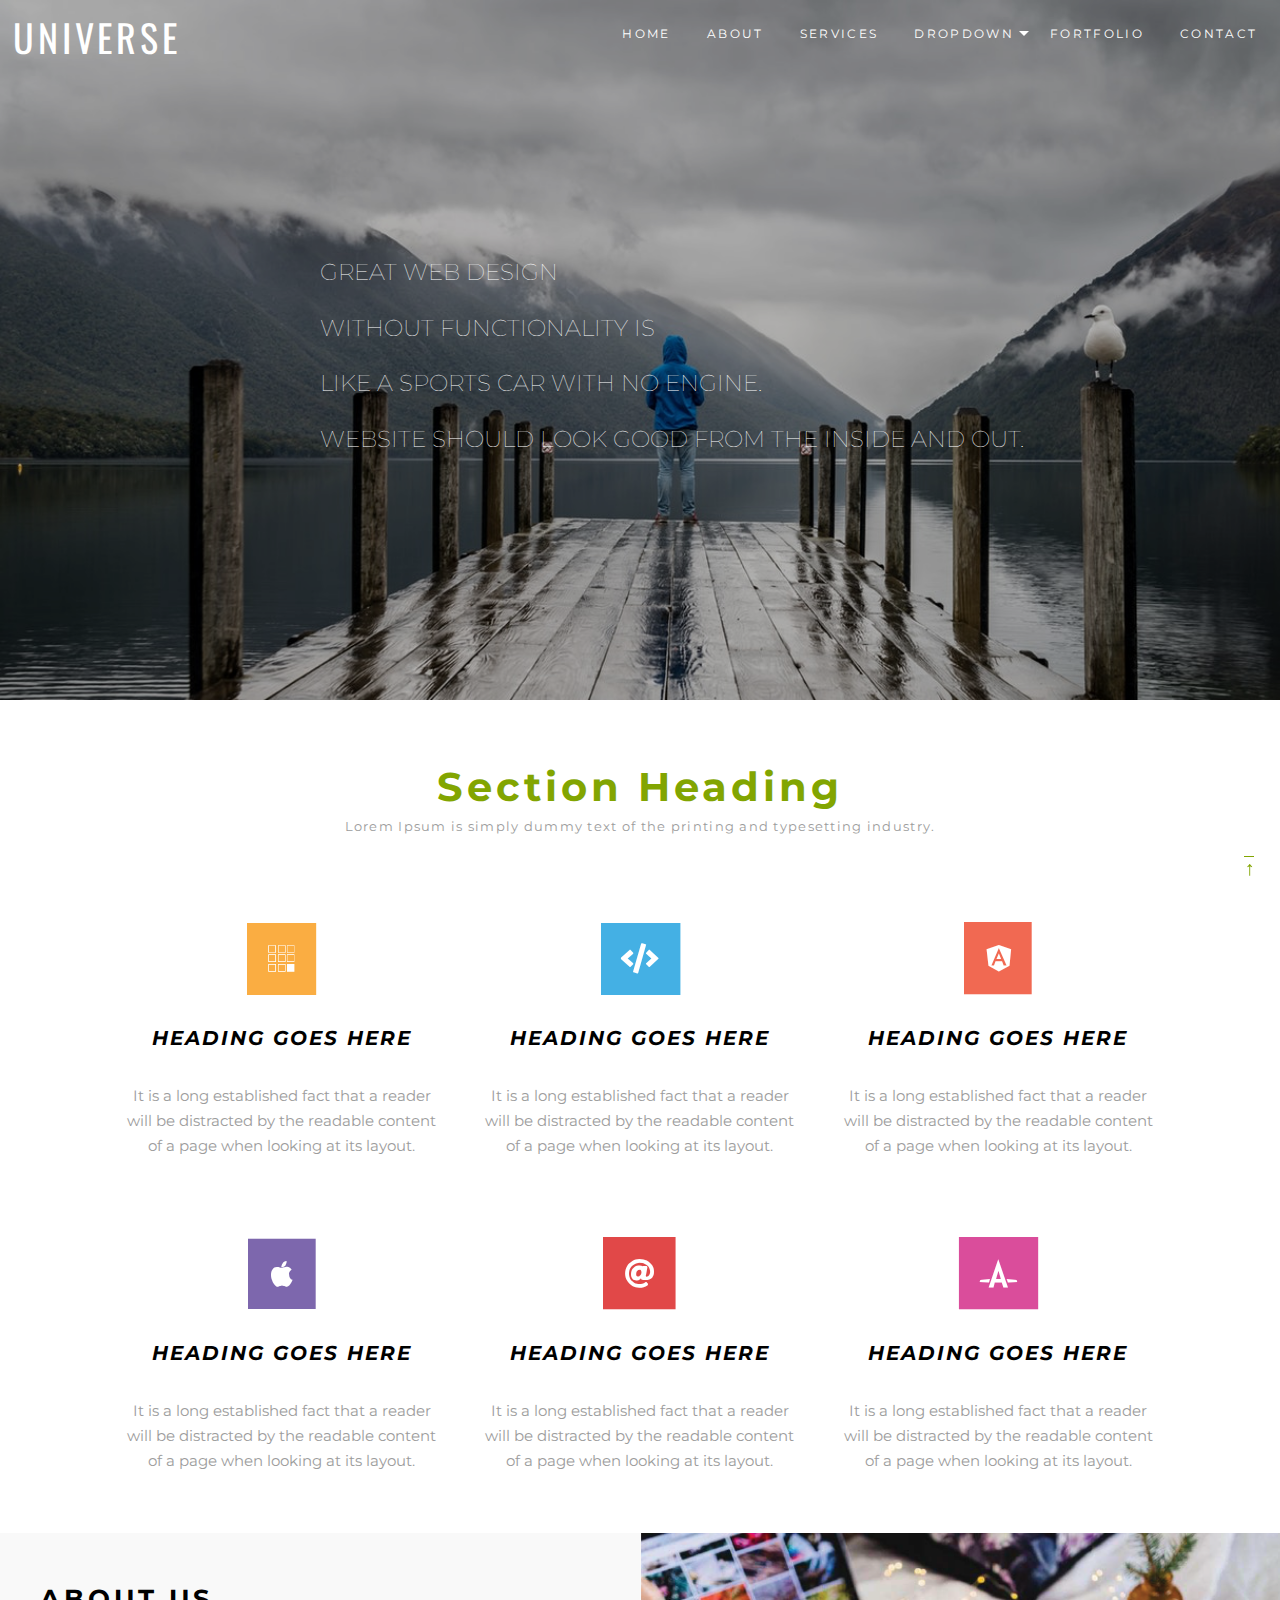
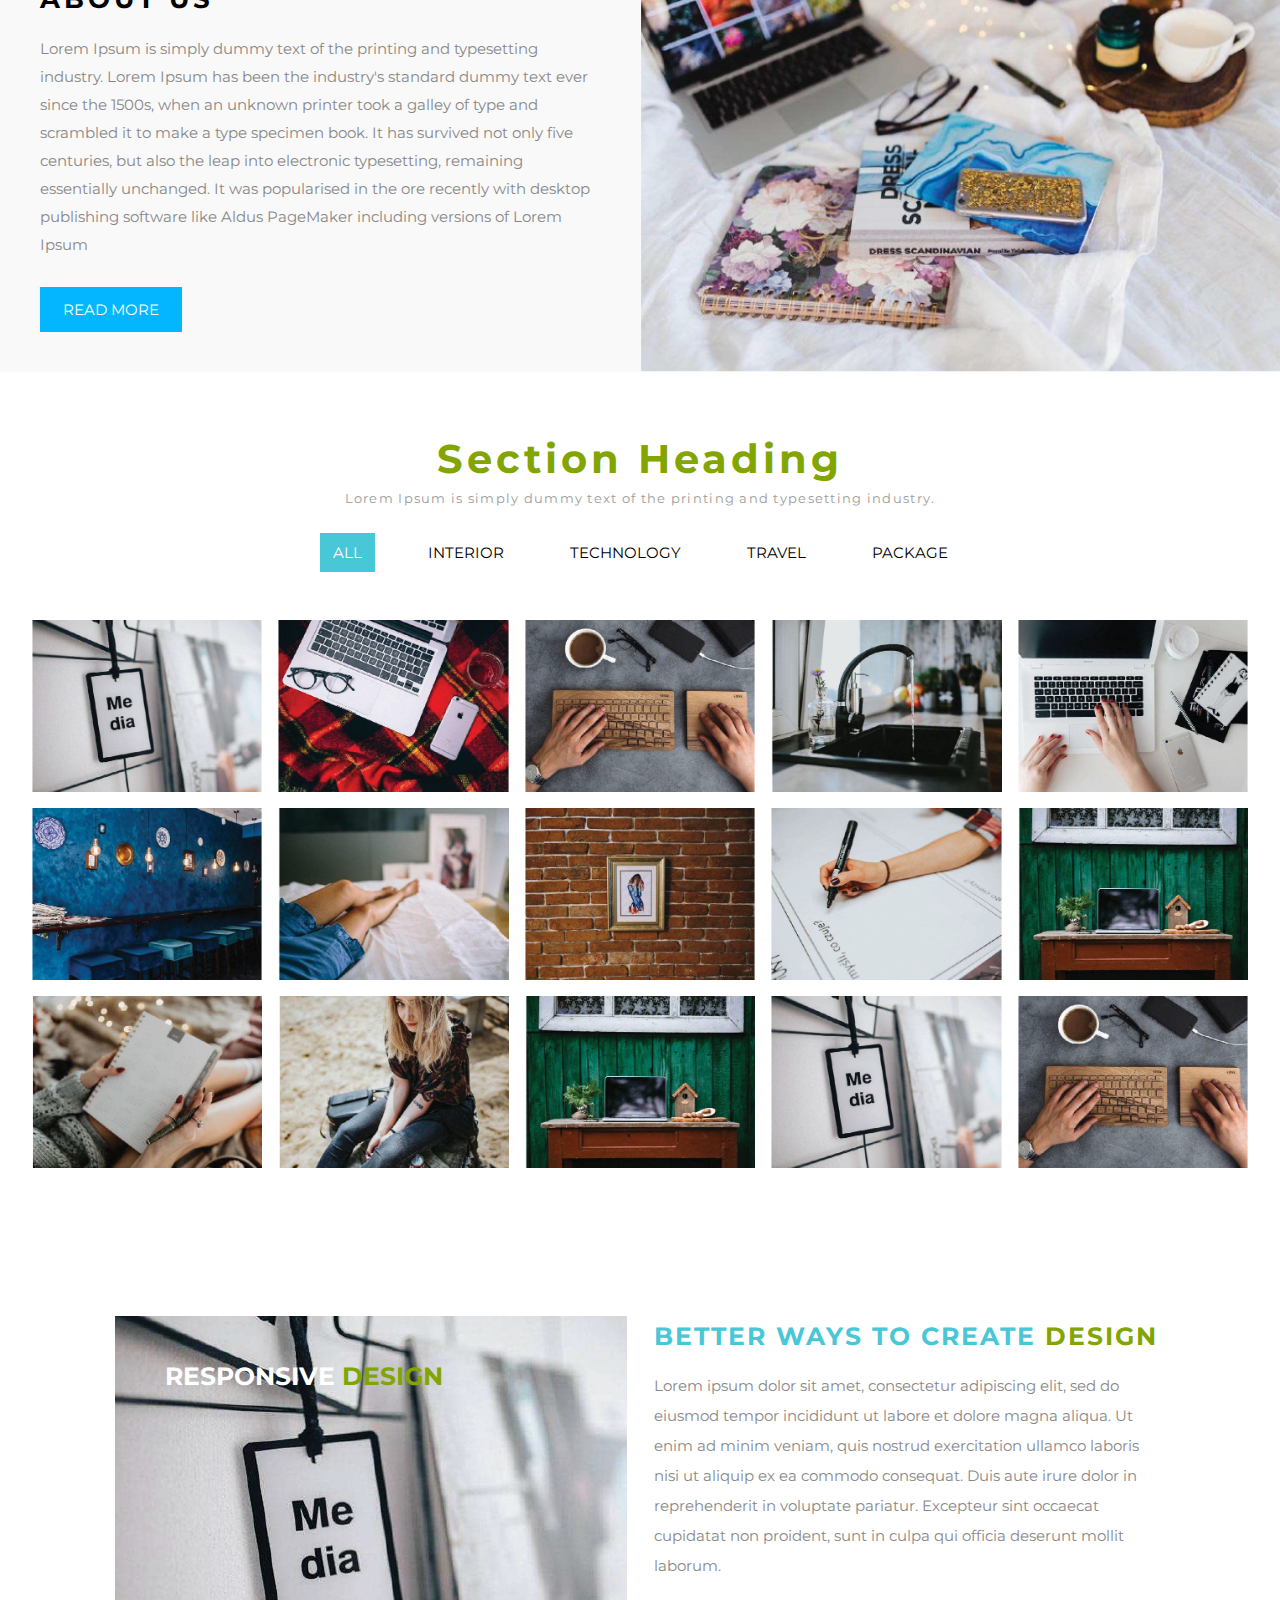
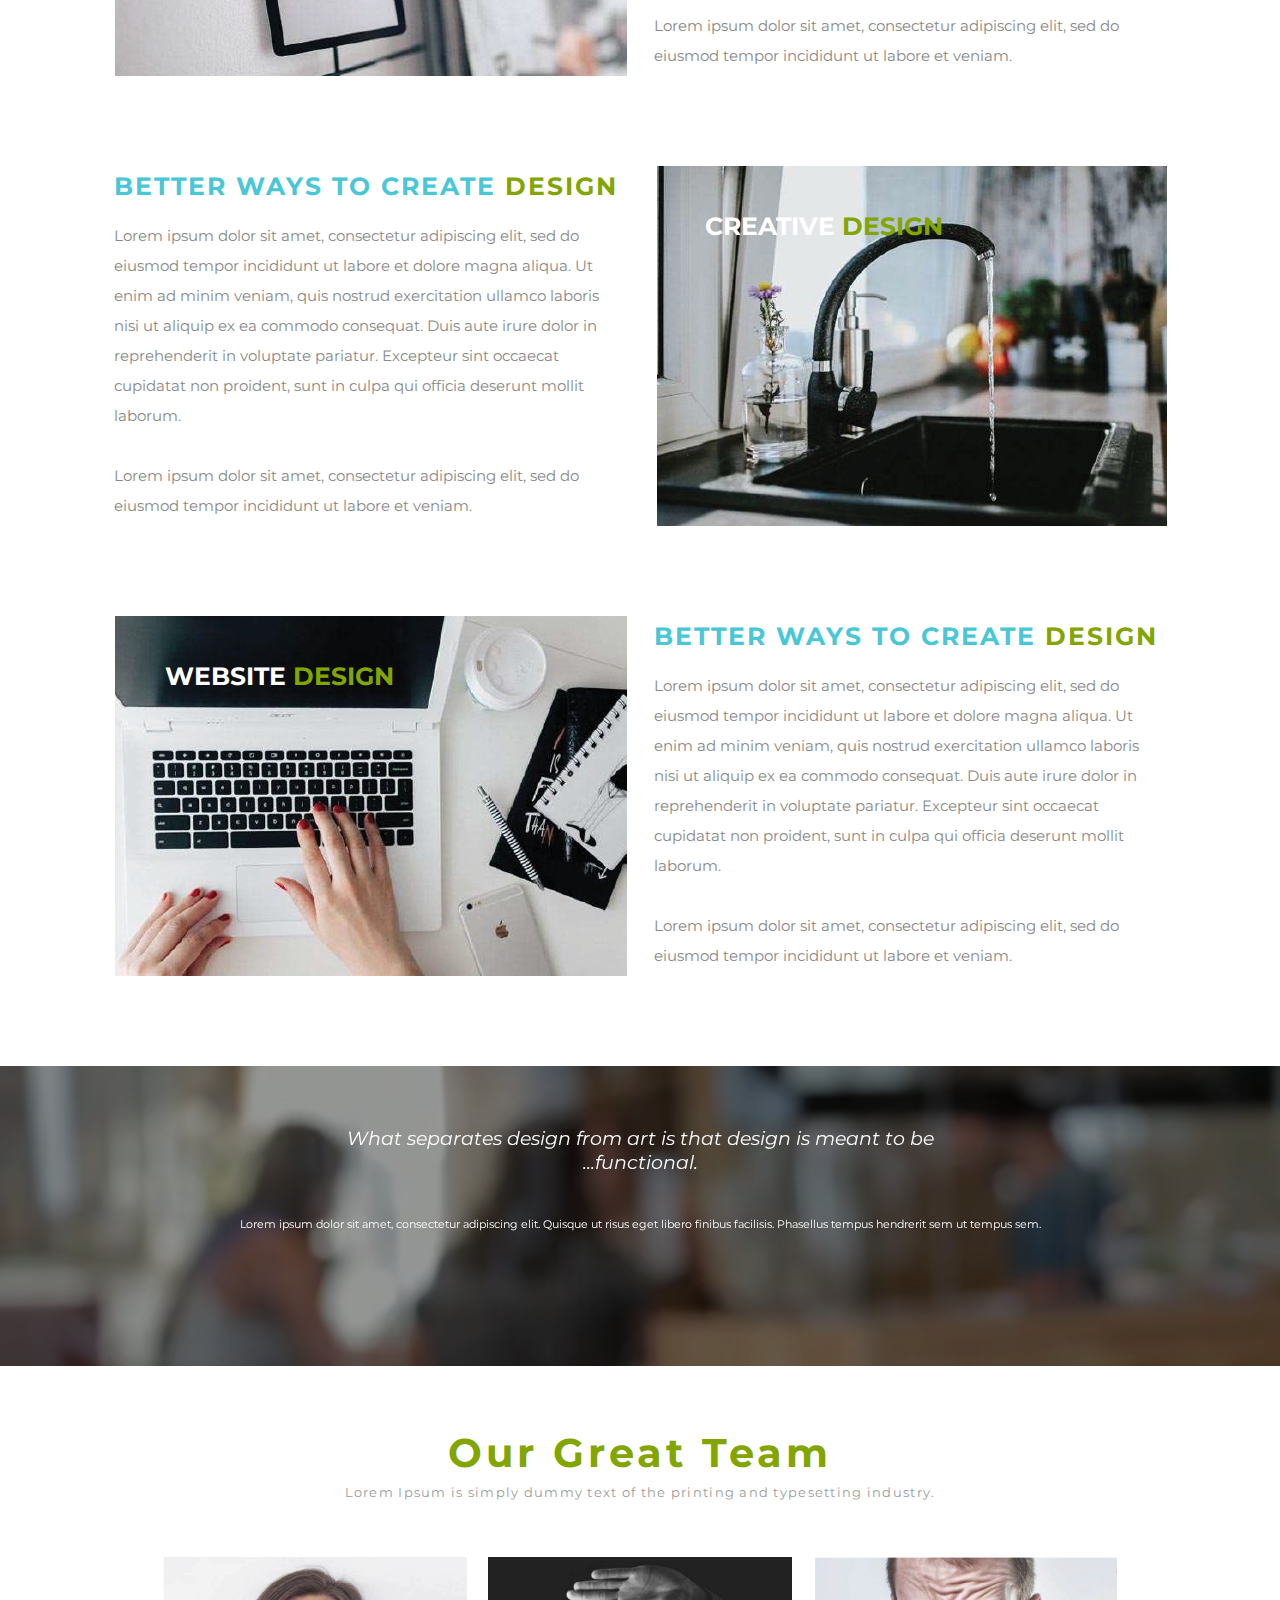
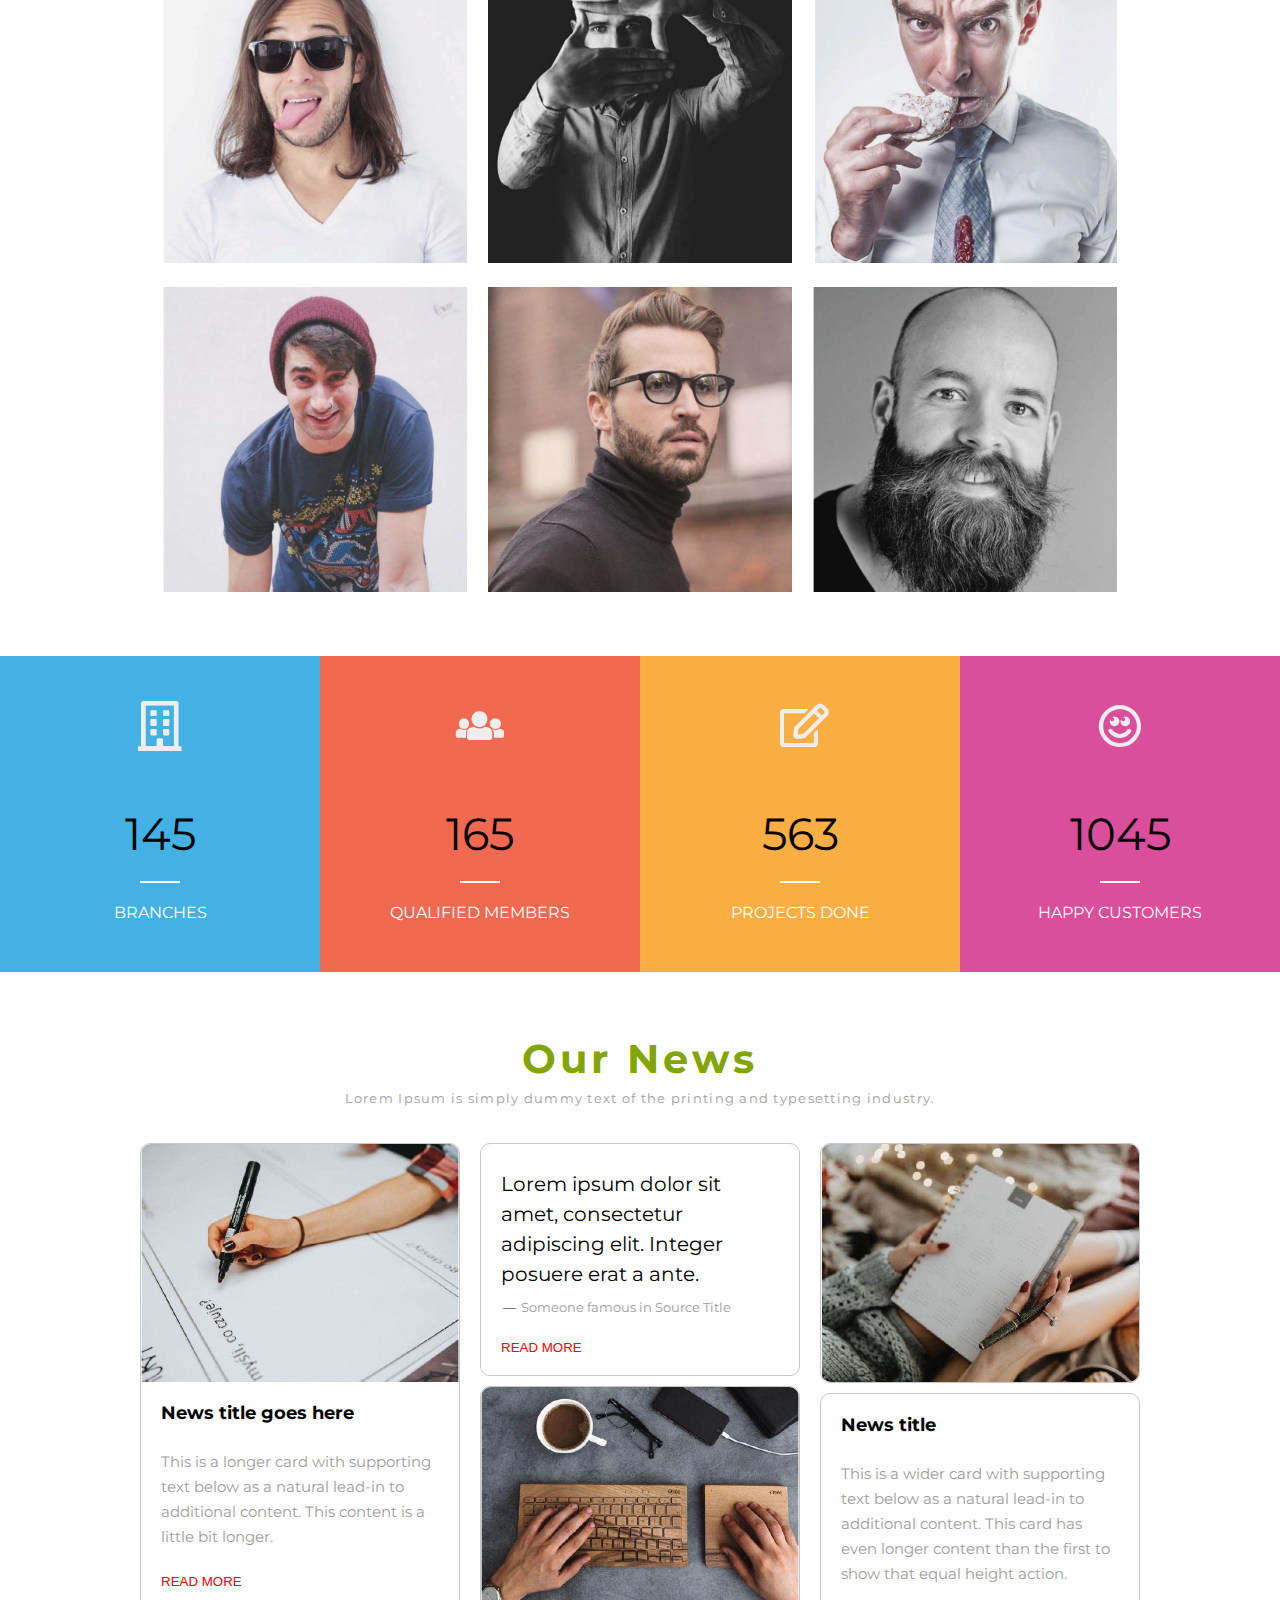
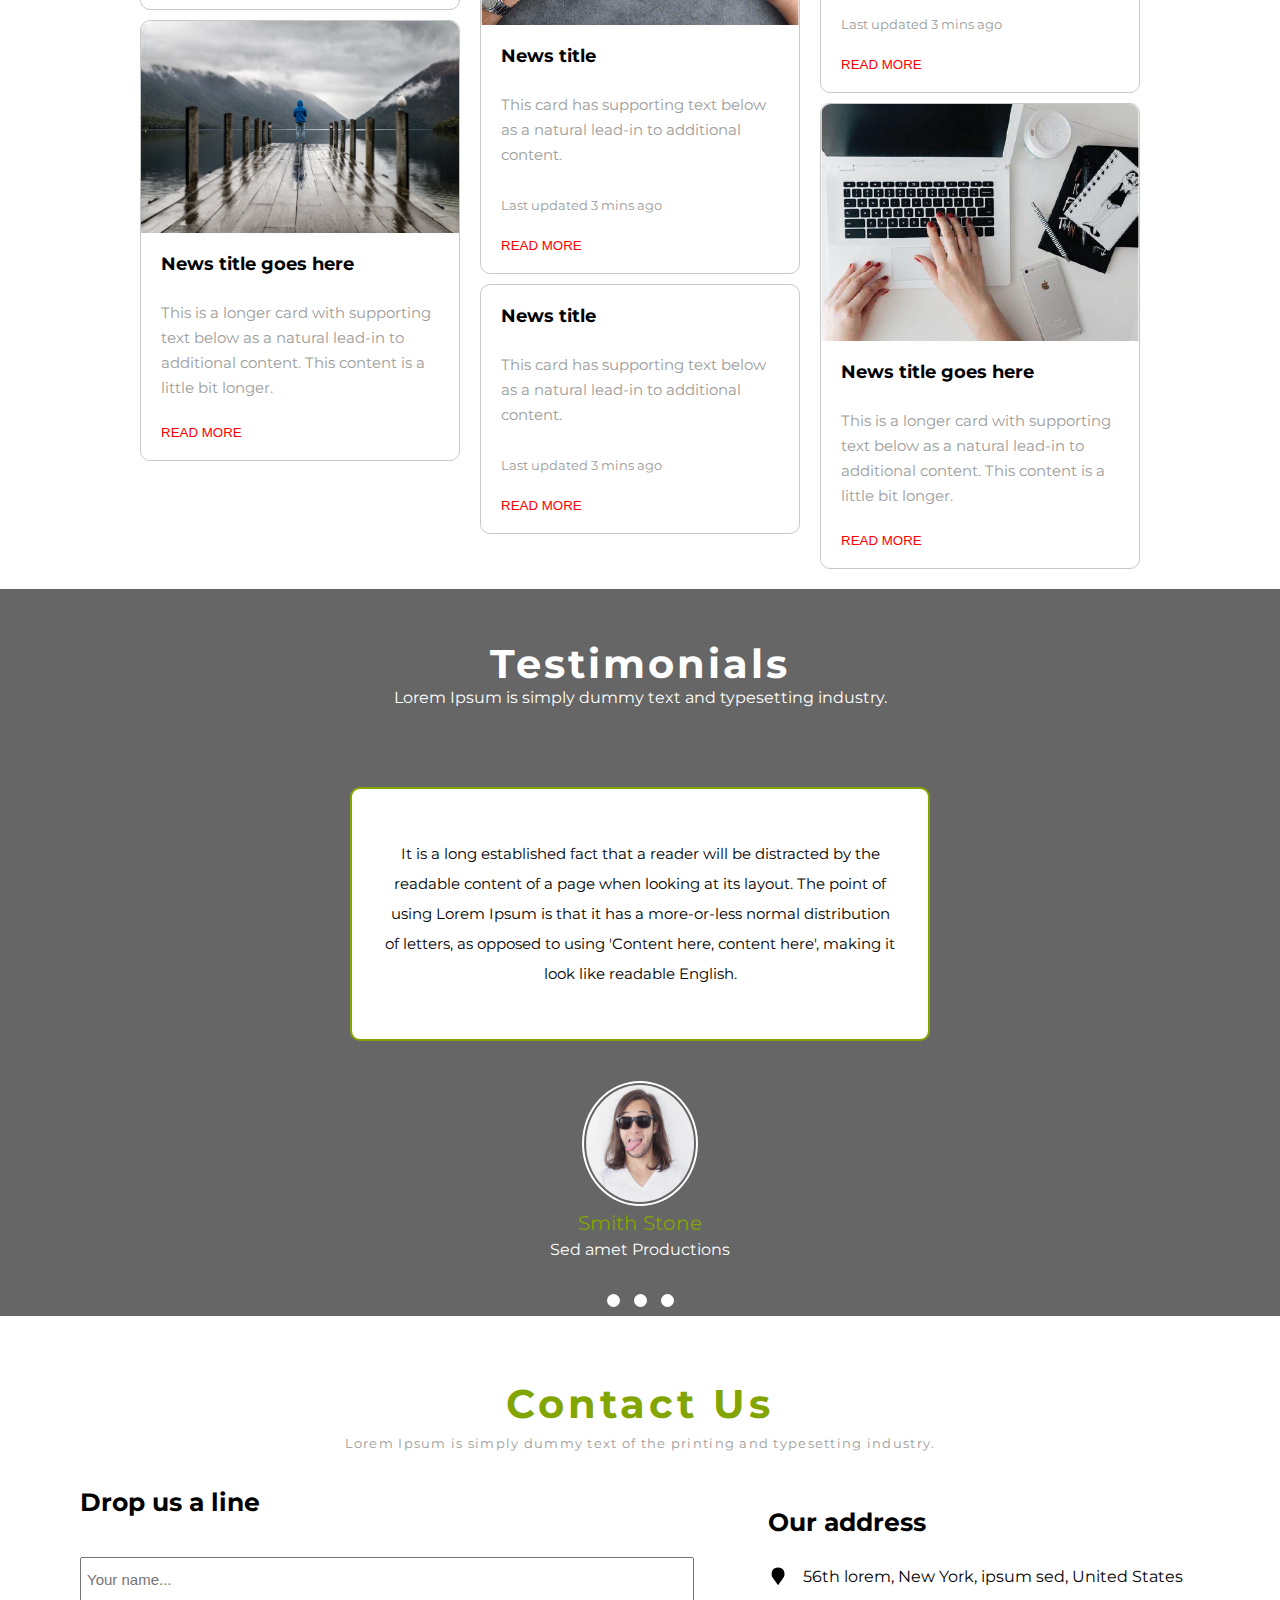
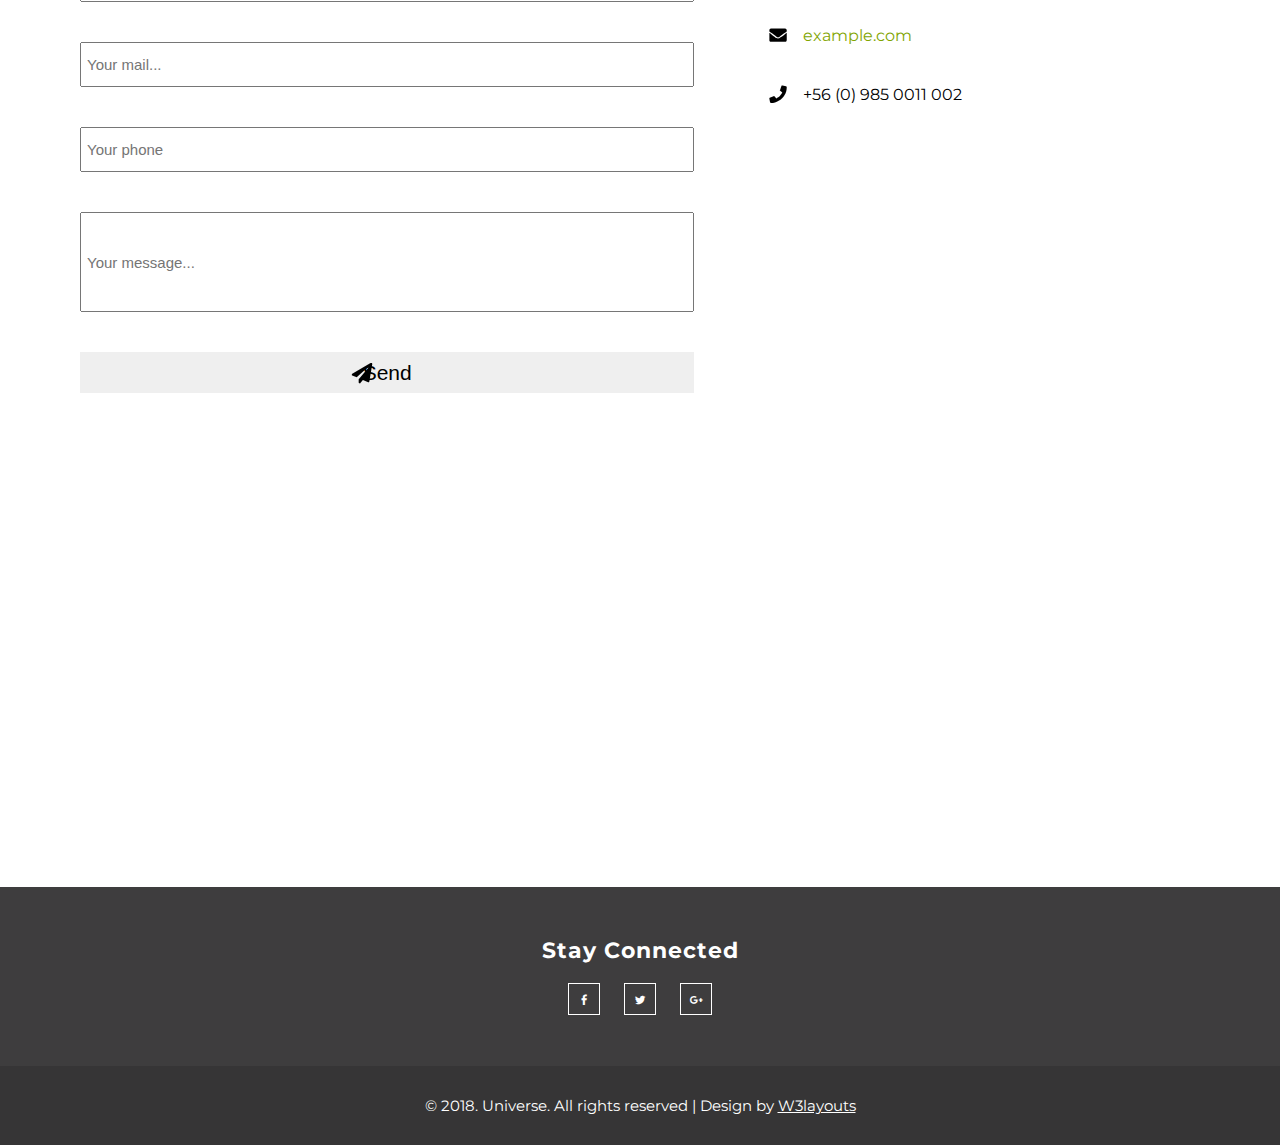
<file: Index.html>
<!DOCTYPE html>
<html>

<head>
    <meta name="viewport" content="width=device-width, initial-scale=1" />
    <!-- CSS font -->
    <link href="https://fonts.googleapis.com/css?family=Oswald&display=swap" rel="stylesheet">
    <link href="https://fonts.googleapis.com/css?family=Montserrat&display=swap" rel="stylesheet">
    <!-- CSS font icon -->
    <link rel="stylesheet" href="./icomoon/style.css">
    <!-- CSS -->
    <link rel="stylesheet" href="./exam.css">
</head>

<body>
    <!-- header - start -->
    <header>
        <div class="header">
            <nav class="menu">
                <div class="logo">
                    <a class="logo__link" href="#">UNIVERSE</a>
                </div>
                <ul class="menu__main">
                    <!-- hamburger icon - start -->
                    <button class="btn__menu">
                        <a href="#"></a>
                        <div class="btn__item"></div>
                        <div class="btn__item"></div>
                        <div class="btn__item"></div>
                        <ul class="btn__menu-main">
                            <li class="btn__menu-item"><a class="btn__menu-link" href="#">HOME</a></li>
                            <li class="btn__menu-item"><a class="btn__menu-link" href="#about-us__id">ABOUT</a></li>
                            <li class="btn__menu-item"><a class="btn__menu-link" href="#services__id">SERVICES</a></li>
                            <li class="btn__menu-item drop"><a class="btn__menu-link" href="#">DROPDOWN</a>
                                <ul class="btn__sub-menu">
                                    <li class="btn__menu-sub"><a class="btn__sub-link" href="#team__id">Team</a></li>
                                    <li class="btn__menu-sub"><a class="btn__sub-link" href="#news__id">News</a></li>
                                    <li class="btn__menu-sub"><a class="btn__sub-link"
                                            href="#testimonials__id">Testimonials</a></li>
                                    <hr>
                                    <li class="btn__menu-sub"><a class="btn__sub-link" href="#">Typography</a></li>
                                </ul>
                            </li>
                            <li class="btn__menu-item"><a class="btn__menu-link" href="#portfolio__id">FORTFOLIO</a>
                            </li>
                            <li class="btn__menu-item"><a class="btn__menu-link" href="#contact__id">CONTACT</a></li>
                        </ul>
                    </button>
                    <!-- hamburger icon - end -->
                    <li class="menu__item"><a class="menu__link" href="#">HOME</a></li>
                    <li class="menu__item"><a class="menu__link" href="#about-us__id">ABOUT</a></li>
                    <li class="menu__item"><a class="menu__link" href="#services__id">SERVICES</a></li>
                    <li class="menu__item drop"><a class="menu__link" href="#">DROPDOWN</a>
                        <ul class="menu__sub">
                            <li class="menu__sub-item"><a class="menu__sub-link" href="#team__id">Team</a></li>
                            <li class="menu__sub-item"><a class="menu__sub-link" href="#news__id">News</a></li>
                            <li class="menu__sub-item"><a class="menu__sub-link"
                                    href="#testimonials__id">Testimonials</a>
                            </li>
                            <hr>
                            <li class="menu__sub-item"><a class="menu__sub-link" href="#">Typography</a></li>
                        </ul>
                    </li>
                    <li class="menu__item"><a class="menu__link" href="#portfolio__id">FORTFOLIO</a></li>
                    <li class="menu__item"><a class="menu__link" href="#contact__id">CONTACT</a></li>
                </ul>
            </nav>
            <div class="banner">
                <h1 class="banner__text">GREAT WEB DESIGN<br />
                    WITHOUT FUNCTIONALITY IS<br />
                    LIKE A SPORTS CAR WITH NO ENGINE.<br />
                    WEBSITE SHOULD LOOK GOOD FROM THE INSIDE AND OUT.</h1>
            </div>
        </div>
    </header>
    <!-- header - end -->
    
    <!-- service - start -->
    <div id="services__id">
        <div class="heading">
            <h2 class="heading__tittle">Section Heading</h2>
            <p class="heading__text">Lorem Ipsum is simply dummy text of the printing and typesetting industry.</p>
        </div>
        <div class="service">
            <div class="service__item">
                <span class="icon-square"><span class="path1"></span><span class="path2"></span></span>
                <p class="service__title">HEADING GOES HERE</p>
                <p class="service__text">It is a long established fact that a reader will be distracted by the readable
                    content of a page when looking at its layout.</p>
            </div>
            <div class="service__item">
                <span class="icon-tag"><span class="path1"></span><span class="path2"></span></span>
                <p class="service__title">HEADING GOES HERE</p>
                <p class="service__text">It is a long established fact that a reader will be distracted by the readable
                    content of a page when looking at its layout.</p>
            </div>
            <div class="service__item">
                <span class="icon-protectA"><span class="path1"></span><span class="path2"></span></span>
                <p class="service__title">HEADING GOES HERE</p>
                <p class="service__text">It is a long established fact that a reader will be distracted by the readable
                    content of a page when looking at its layout.</p>
            </div>
            <div class="service__item">
                <span class="icon-apple"><span class="path1"></span><span class="path2"></span></span>
                <p class="service__title">HEADING GOES HERE</p>
                <p class="service__text">It is a long established fact that a reader will be distracted by the readable
                    content of a page when looking at its layout.</p>
            </div>
            <div class="service__item">
                <span class="icon-uniE900"><span class="path1"></span><span class="path2"></span></span>
                <p class="service__title">HEADING GOES HERE</p>
                <p class="service__text">It is a long established fact that a reader will be distracted by the readable
                    content of a page when looking at its layout.</p>
            </div>
            <div class="service__item">
                <span class="icon-A"><span class="path1"></span><span class="path2"></span></span>
                <p class="service__title">HEADING GOES HERE</p>
                <p class="service__text">It is a long established fact that a reader will be distracted by the readable
                    content of a page when looking at its layout.</p>
            </div>
        </div>
    </div>
    <!-- service - end -->
    <!-- about-us - start -->
    <div class="about-us" id="about-us__id">
        <div class="about-us__text">
            <p class="about-us__title">ABOUT US</p>
            <p class="about-us__content">Lorem Ipsum is simply dummy text of the printing and typesetting industry.
                Lorem Ipsum has been the
                industry's standard dummy text ever since the 1500s, when an unknown printer took a galley of type and
                scrambled it to make a type specimen book. It has survived not only five centuries, but also the leap
                into
                electronic typesetting, remaining essentially unchanged. It was popularised in the ore recently with
                desktop
                publishing software like Aldus PageMaker including versions of Lorem Ipsum
            </p>
            <button class="about-us__btn">
                READ MORE
                <div class="read-more">
                    <div class="read-more__header">
                        <p class="read-more__title">Title goes here</p>
                        <a class="read-more__back" href=".about-us">&#215</a>
                    </div>
                    <div class="read-more__content">
                        <img class="read-more__img" src="./img/about us.png" alt="about-us">
                        <p class="read-more__text">This is a longer card with supporting text below as a natural
                            lead-in to additional content. This content is a little bit longer. There are many
                            variations of passages of Lorem Ipsum available, but the majority have suffered
                            alteration in some form, by injected humour, or randomised words which don't look
                            even slightly believable. If you are going to use a passage of Lorem Ipsum, you need
                            to be sure there isn't anything embarrassing hidden in the middle of text. All the
                            Lorem Ipsum generators on the Internet tend to repeat predefined chunks as
                            necessary.</p>
                    </div>
                </div>
                <div class="read-more__background"></div>
            </button>
        </div>
        <img class="about-us__image" src="./img/about us.png" alt="about-us">
    </div>
    <div class="heading">
        <h2 class="heading__tittle">Section Heading</h2>
        <p class="heading__text">Lorem Ipsum is simply dummy text of the printing and typesetting industry.</p>
    </div>
    <!-- about-us - end -->
    <!-- portfolio - start -->
    <div class="portfolio" id="portfolio__id">
        <!-- portfolio > menu -->
        <nav>
            <ul class="menu__category">
                <li class="menu__category-item" id="category-item__all">ALL</li>
                <li class="menu__category-item" id="category-item" title="Category 1">INTERIOR</li>
                <li class="menu__category-item" id="category-item" title="Category 2">TECHNOLOGY</li>
                <li class="menu__category-item" id="category-item" title="Category 3">TRAVEL</li>
                <li class="menu__category-item" id="category-item" title="Category 4">PACKAGE</li>
            </ul>
        </nav>
        <!-- portfolio > img -->
        <div class="menu__img">
            <img class="menu__img-item package" id="PA1" src="./img/media.png" alt="media">
            <img class="menu__img-item technology" id="TE1" src="./img/lap-01.png" alt="laptop">
            <img class="menu__img-item interior" id="IN1" src="./img/lap-02.png" alt="laptop">
            <img class="menu__img-item travel" id="TR1" src="./img/water-tap.png" alt="water-tap">
            <img class="menu__img-item package" id="PA2" src="./img/lap-02-01.png" alt="laptop">
            <img class="menu__img-item technology" id="TE2" src="./img/wall-01.png" alt="wall">
            <img class="menu__img-item interior" id="IN2" src="./img/bed-01.png" alt="bed">
            <img class="menu__img-item interior" id="IN3" src="./img/picture-01.png" alt="picture">
            <img class="menu__img-item package" id="PA3" src="./img/draw-01.png" alt="draw">
            <img class="menu__img-item travel" id="TR2" src="./img/lap-01-01.png" alt="laptop">
            <img class="menu__img-item technology" id="TE3" src="./img/note-01.png" alt="note">
            <img class="menu__img-item interior" id="IN4" src="./img/girl-01.png" alt="girl">
            <img class="menu__img-item travel" id="TR3" src="./img/lap-01-01.png" alt="laptop">
            <img class="menu__img-item technology" id="TE4" src="./img/media.png" alt="media">
            <img class="menu__img-item interior" id="IN5" src="./img/lap-02.png" alt="laptop">
        </div>
    </div>
    <!-- portfolio > article -->
    <div class="articles">
        <div class="articles__item">
            <div class="articles__item-img">
                <div class="articles__img-responsive">
                </div>
                <p class="articles__img-text">RESPONSIVE <font color="#82a501">DESIGN</font>
                </p>
                <div class="articles__img-circle"></div>
                <p class="articles__img-info">IF YOU THINK <br /> MATH IS HARD,<br /> TRY WEB <br /> DESIGN.</p>
            </div>
            <div class="articles__text">
                <p class="articles__text-title">BETTER WAYS TO CREATE <font color="#82a501">DESIGN</font>
                </p>
                <p class="articles__text-content">Lorem ipsum dolor sit amet, consectetur adipiscing elit, sed do
                    eiusmod
                    tempor incididunt ut labore et dolore magna aliqua. Ut enim ad minim veniam, quis nostrud
                    exercitation ullamco laboris nisi ut aliquip ex ea commodo consequat. Duis aute irure dolor in
                    reprehenderit in voluptate pariatur. Excepteur sint occaecat cupidatat non proident, sunt in culpa
                    qui officia deserunt mollit laborum.
                    <br /><br />Lorem ipsum dolor sit amet, consectetur adipiscing elit, sed do eiusmod tempor
                    incididunt ut
                    labore et veniam.
                </p>
            </div>
        </div>
        <div class="articles__item">
            <div class="articles__item-img">
                <div class="articles__img-creative"></div>
                <p class="articles__img-text">CREATIVE <font color="#82a501">DESIGN</font>
                </p>
                <div class="articles__img-circle"></div>
                <p class="articles__img-info">
                    TECHNOLOGY<br />OVER<br />TECHNIQUE<BR />PRODUCES<br />EMOTIONLESS<br />DESIGN.
                </p>
            </div>
            <div class="articles__text">
                <p class="articles__text-title">BETTER WAYS TO CREATE <font color="#82a501">DESIGN</font>
                </p>
                <p class="articles__text-content">Lorem ipsum dolor sit amet, consectetur adipiscing elit, sed do
                    eiusmod
                    tempor incididunt ut labore et dolore magna aliqua. Ut enim ad minim veniam, quis nostrud
                    exercitation ullamco laboris nisi ut aliquip ex ea commodo consequat. Duis aute irure dolor in
                    reprehenderit in voluptate pariatur. Excepteur sint occaecat cupidatat non proident, sunt in culpa
                    qui officia deserunt mollit laborum.
                    <br /><br />Lorem ipsum dolor sit amet, consectetur adipiscing elit, sed do eiusmod tempor
                    incididunt ut
                    labore et veniam.
                </p>
            </div>
        </div>
        <div class="articles__item">
            <div class="articles__item-img">
                <div class="articles__img-website"></div>
                <p class="articles__img-text">WEBSITE <font color="#82a501">DESIGN</font>
                </p>
                <div class="articles__img-circle"></div>
                <p class="articles__img-info">GOOD DESIGN<br />IS OBVIOUS<br />GREAT DESIGN<br />IS<br />TRANSPARENT.
                </p>
            </div>
            <div class="articles__text">
                <p class="articles__text-title">BETTER WAYS TO CREATE <font color="#82a501">DESIGN</font>
                </p>
                <p class="articles__text-content">Lorem ipsum dolor sit amet, consectetur adipiscing elit, sed do
                    eiusmod
                    tempor incididunt ut labore et dolore magna aliqua. Ut enim ad minim veniam, quis nostrud
                    exercitation ullamco laboris nisi ut aliquip ex ea commodo consequat. Duis aute irure dolor in
                    reprehenderit in voluptate pariatur. Excepteur sint occaecat cupidatat non proident, sunt in culpa
                    qui officia deserunt mollit laborum.
                    <br /><br />Lorem ipsum dolor sit amet, consectetur adipiscing elit, sed do eiusmod tempor
                    incididunt ut
                    labore et veniam.
                </p>
            </div>
        </div>
    </div>
    <!-- portfolio - video -->
    <div class="video">
        <div class="video__background">
            <video autoplay muted loop id="myVideo">
                <source src="./video/meeting.mp4" type="video/mp4">
            </video>
        </div>
        <p class="video__title">
            What separates design from art is that design is meant to be
            <br />...functional.
        </p>
        <p class="video__text">
            Lorem ipsum dolor sit amet, consectetur adipiscing elit. Quisque ut risus eget libero finibus facilisis.
            Phasellus tempus hendrerit sem ut tempus sem.
        </p>
    </div>
    <!-- portfolio - end -->
    <div id="team__id">
        <div class="heading">
            <h2 class="heading__tittle">Our Great Team</h2>
            <p class="heading__text">Lorem Ipsum is simply dummy text of the printing and typesetting industry.</p>
        </div>
        <div class="team">
            <div class="member">
                <img class="member__img" src="./img/people-01.png" alt="member">
                <div class="member__text">
                    <p class="member__name">Member 1</p>
                    <p class="member__position">MARKETING</p>
                    <div class="member__icon">
                        <span class="icon-fb"></span>
                        <span class="icon-twitter"></span>
                        <span class="icon-google"></span>
                    </div>
                </div>
            </div>
            <div class="member">
                <img class="member__img" src="./img/people-02.png" alt="member">
                <div class="member__text">
                    <p class="member__name">Member 2</p>
                    <p class="member__position">FOUNDER</p>
                    <div class="member__icon">
                        <span class="icon-fb"></span>
                        <span class="icon-twitter"></span>
                        <span class="icon-google"></span>
                    </div>
                </div>
            </div>
            <div class="member">
                <img class="member__img" src="./img/people-03.png" alt="member">
                <div class="member__text">
                    <p class="member__name">Member 3</p>
                    <p class="member__position">DIRECTOR</p>
                    <div class="member__icon">
                        <span class="icon-fb"></span>
                        <span class="icon-twitter"></span>
                        <span class="icon-google"></span>
                    </div>
                </div>
            </div>
            <div class="member">
                <img class="member__img" src="./img/people-04.png" alt="member">
                <div class="member__text">
                    <p class="member__name">Member 4</p>
                    <p class="member__position">MARKETING</p>
                    <div class="member__icon">
                        <span class="icon-fb"></span>
                        <span class="icon-twitter"></span>
                        <span class="icon-google"></span>
                    </div>
                </div>
            </div>
            <div class="member">
                <img class="member__img" src="./img/people-05.png" alt="member">
                <div class="member__text">
                    <p class="member__name">Member 5</p>
                    <p class="member__position">FOUNDER</p>
                    <div class="member__icon">
                        <span class="icon-fb"></span>
                        <span class="icon-twitter"></span>
                        <span class="icon-google"></span>
                    </div>
                </div>
            </div>
            <div class="member">
                <img class="member__img" src="./img/people-06.png" alt="member">
                <div class="member__text">
                    <p class="member__name">Member 6</p>
                    <p class="member__position">DIRECTOR</p>
                    <div class="member__icon">
                        <span class="icon-fb"></span>
                        <span class="icon-twitter"></span>
                        <span class="icon-google"></span>
                    </div>
                </div>
            </div>
        </div>
        <div class="number">
            <div class="number__item">
                <span class="icon-building"></span>
                <p class="number__number">145</p>
                <div class="number__icon"></div>
                <p class="number__text">BRANCHES</p>
            </div>
            <div class="number__item">
                <span class="icon-people"></span>
                <p class="number__number">165</p>
                <div class="number__icon"></div>
                <p class="number__text">QUALIFIED MEMBERS</p>
            </div>
            <div class="number__item">
                <span class="icon-pencil"></span>
                <p class="number__number">563</p>
                <div class="number__icon"></div>
                <p class="number__text">PROJECTS DONE</p>
            </div>
            <div class="number__item">
                <span class="icon-smile"></span>
                <p class="number__number">1045</p>
                <div class="number__icon"></div>
                <p class="number__text">HAPPY CUSTOMERS</p>
            </div>
        </div>
    </div>
    <div id="news__id">
        <div class="heading">
            <h2 class="heading__tittle">Our News</h2>
            <p class="heading__text">Lorem Ipsum is simply dummy text of the printing and typesetting industry.</p>
        </div>
        <div class="news">
            <div class="news__group">
                <div class="news__item">
                    <img class="news__img-top" src="./img/draw-01.png" alt="news">
                    <p class="news__title">News title goes here</p>
                    <p class="news__content">This is a longer card with supporting text below as a natural lead-in to
                        additional content. This content is a little bit longer.</p>
                    <button class="news__btn">READ MORE
                        <div class="read-more" id="read-more__news">
                            <div class="read-more__header">
                                <p class="read-more__title">Title goes here</p>
                                <a class="read-more__back" href=".about-us">&#215</a>
                            </div>
                            <div class="read-more__content" id="read-more__content-news">
                                <img class="read-more__img" id="read-more__img-news" src="./img/draw-01.png" alt="draw">
                                <p class="read-more__text" id="read-more__text-news">This is a longer card with
                                    supporting text below as a natural
                                    lead-in to additional content. This content is a little bit longer. There are many
                                    variations of passages of Lorem Ipsum available, but the majority have suffered
                                    alteration in some form, by injected humour, or randomised words which don't look
                                    even slightly believable. If you are going to use a passage of Lorem Ipsum, you need
                                    to be sure there isn't anything embarrassing hidden in the middle of text. All the
                                    Lorem Ipsum generators on the Internet tend to repeat predefined chunks as
                                    necessary.</p>
                            </div>
                        </div>
                        <div class="read-more__btn-background"></div>
                    </button>
                </div>
                <div class="news__item">
                    <img class="news__img-top" src="./img/header-img.jpeg" alt="news">
                    <p class="news__title">News title goes here</p>
                    <p class="news__content">This is a longer card with supporting text below as a natural lead-in to
                        additional
                        content. This content is a little bit longer.</p>
                    <button class="news__btn">READ MORE
                        <div class="read-more" id="read-more__news">
                            <div class="read-more__header">
                                <p class="read-more__title">Title goes here</p>
                                <a class="read-more__back" href=".about-us">&#215</a>
                            </div>
                            <div class="read-more__content" id="read-more__content-news">
                                <img class="read-more__img" id="read-more__img-news" src="./img/header-img.jpeg"
                                    alt="draw">
                                <p class="read-more__text" id="read-more__text-news">This is a longer card with
                                    supporting text below as a natural
                                    lead-in to additional content. This content is a little bit longer. There are many
                                    variations of passages of Lorem Ipsum available, but the majority have suffered
                                    alteration in some form, by injected humour, or randomised words which don't look
                                    even slightly believable. If you are going to use a passage of Lorem Ipsum, you need
                                    to be sure there isn't anything embarrassing hidden in the middle of text. All the
                                    Lorem Ipsum generators on the Internet tend to repeat predefined chunks as
                                    necessary.</p>
                            </div>
                        </div>
                        <div class="read-more__btn-background"></div>
                    </button>
                </div>
            </div>
            <div class="news__group">
                <div class="news__item">
                    <p class="news__quote">Lorem ipsum dolor sit amet, consectetur adipiscing elit. Integer posuere erat
                        a
                        ante.
                    </p>
                    <p class="news__text-small">Someone famous in Source Title</p>
                    <button class="news__btn">READ MORE<div class="read-more" id="read-more__news">
                            <div class="read-more__header">
                                <p class="read-more__title">Title goes here</p>
                                <a class="read-more__back" href=".about-us">&#215</a>
                            </div>
                            <div class="read-more__content" id="read-more__content-news">
                                <p class="read-more__text" id="read-more__text-news">This is a longer card with
                                    supporting text below as a natural
                                    lead-in to additional content. This content is a little bit longer. There are many
                                    variations of passages of Lorem Ipsum available, but the majority have suffered
                                    alteration in some form, by injected humour, or randomised words which don't look
                                    even slightly believable. If you are going to use a passage of Lorem Ipsum, you need
                                    to be sure there isn't anything embarrassing hidden in the middle of text. All the
                                    Lorem Ipsum generators on the Internet tend to repeat predefined chunks as
                                    necessary.</p>
                            </div>
                        </div>
                        <div class="read-more__btn-background"></div>
                    </button>
                </div>
                <div class="news__item">
                    <img class="news__img-top" src="./img/lap-02.png" alt="news">
                    <p class="news__title">News title</p>
                    <p class="news__content">This card has supporting text below as a natural lead-in to additional
                        content.
                    </p>
                    <p class="news__text-update">Last updated 3 mins ago</p>
                    <button class="news__btn">READ MORE
                        <div class="read-more" id="read-more__news">
                            <div class="read-more__header">
                                <p class="read-more__title">Title goes here</p>
                                <a class="read-more__back" href=".about-us">&#215</a>
                            </div>
                            <div class="read-more__content" id="read-more__content-news">
                                <img class="read-more__img" id="read-more__img-news" src="./img/lap-02.png" alt="draw">
                                <p class="read-more__text" id="read-more__text-news">This is a longer card with
                                    supporting text below as a natural
                                    lead-in to additional content. This content is a little bit longer. There are many
                                    variations of passages of Lorem Ipsum available, but the majority have suffered
                                    alteration in some form, by injected humour, or randomised words which don't look
                                    even slightly believable. If you are going to use a passage of Lorem Ipsum, you need
                                    to be sure there isn't anything embarrassing hidden in the middle of text. All the
                                    Lorem Ipsum generators on the Internet tend to repeat predefined chunks as
                                    necessary.</p>
                            </div>
                        </div>
                        <div class="read-more__btn-background"></div>
                    </button>
                </div>
                <div class="news__item">
                    <p class="news__title">News title</p>
                    <p class="news__content">This card has supporting text below as a natural lead-in to additional
                        content.
                    </p>
                    <p class="news__text-update">Last updated 3 mins ago</p>
                    <button class="news__btn">READ MORE
                        <div class="read-more" id="read-more__news">
                            <div class="read-more__header">
                                <p class="read-more__title">Title goes here</p>
                                <a class="read-more__back" href=".about-us">&#215</a>
                            </div>
                            <div class="read-more__content" id="read-more__content-news">
                                <p class="read-more__text" id="read-more__text-news">This is a longer card with
                                    supporting text below as a natural
                                    lead-in to additional content. This content is a little bit longer. There are many
                                    variations of passages of Lorem Ipsum available, but the majority have suffered
                                    alteration in some form, by injected humour, or randomised words which don't look
                                    even slightly believable. If you are going to use a passage of Lorem Ipsum, you need
                                    to be sure there isn't anything embarrassing hidden in the middle of text. All the
                                    Lorem Ipsum generators on the Internet tend to repeat predefined chunks as
                                    necessary.</p>
                            </div>
                        </div>
                        <div class="read-more__btn-background"></div>
                    </button>
                </div>
            </div>
            <div class="news__group">
                <div class="news__item">
                    <img class="news__img" src="./img/note-01.png" alt="news">
                </div>
                <div class="news__item">
                    <p class="news__title">News title</p>
                    <p class="news__content">This is a wider card with supporting text below as a natural lead-in to
                        additional
                        content. This card has even longer content than the first to show that equal height action.</p>
                    <p class="news__text-update">Last updated 3 mins ago</p>
                    <button class="news__btn">READ MORE
                        <div class="read-more" id="read-more__news">
                            <div class="read-more__header">
                                <p class="read-more__title">Title goes here</p>
                                <a class="read-more__back" href=".about-us">&#215</a>
                            </div>
                            <div class="read-more__content" id="read-more__content-news">
                                <img class="read-more__img" id="read-more__img-news" src="./img/note-01.png" alt="draw">
                                <p class="read-more__text" id="read-more__text-news">This is a longer card with
                                    supporting text below as a natural
                                    lead-in to additional content. This content is a little bit longer. There are many
                                    variations of passages of Lorem Ipsum available, but the majority have suffered
                                    alteration in some form, by injected humour, or randomised words which don't look
                                    even slightly believable. If you are going to use a passage of Lorem Ipsum, you need
                                    to be sure there isn't anything embarrassing hidden in the middle of text. All the
                                    Lorem Ipsum generators on the Internet tend to repeat predefined chunks as
                                    necessary.</p>
                            </div>
                        </div>
                        <div class="read-more__btn-background"></div>
                    </button>
                </div>
                <div class="news__item">
                    <img class="news__img-top" src="./img/lap-02-01.png" alt="news">
                    <p class="news__title">News title goes here</p>
                    <p class="news__content">This is a longer card with supporting text below as a natural lead-in to
                        additional content. This content is a little bit longer.</p>
                    <button class="news__btn">READ MORE
                        <div class="read-more" id="read-more__news">
                            <div class="read-more__header">
                                <p class="read-more__title">Title goes here</p>
                                <a class="read-more__back" href=".about-us">&#215</a>
                            </div>
                            <div class="read-more__content" id="read-more__content-news">
                                <img class="read-more__img" id="read-more__img-news" src="./img/lap-02-01.png"
                                    alt="draw">
                                <p class="read-more__text" id="read-more__text-news">This is a longer card with
                                    supporting text below as a natural
                                    lead-in to additional content. This content is a little bit longer. There are many
                                    variations of passages of Lorem Ipsum available, but the majority have suffered
                                    alteration in some form, by injected humour, or randomised words which don't look
                                    even slightly believable. If you are going to use a passage of Lorem Ipsum, you need
                                    to be sure there isn't anything embarrassing hidden in the middle of text. All the
                                    Lorem Ipsum generators on the Internet tend to repeat predefined chunks as
                                    necessary.</p>
                            </div>
                        </div>
                        <div class="read-more__btn-background"></div>
                    </button>
                </div>
            </div>
        </div>
    </div>
    <div class="testimonials" id="testimonials__id">
        <p class="testimonials__title">Testimonials</p>
        <p class="testimonials__text">Lorem Ipsum is simply dummy text and typesetting industry.</p>
        <div class="testimonials__slider">
            <div class="slide" id="slide-1">
                <p class="slide-text">It is a long established fact that a reader will be distracted by the readable
                    content of a page when looking at its layout. The point of using Lorem Ipsum is that it has a
                    more-or-less normal distribution of letters, as opposed to using 'Content here, content here',
                    making it look like
                    readable English.</p>
                <img class="slide-img" src="./img/people-01.png" alt="testimonials">
                <p class="slide-name">Smith Stone</p>
                <p class="slide-position">Sed amet Productions</p>
            </div>
            <div class="slide" id="slide-2">
                <p class="slide-text">Contrary to popular belief, Lorem Ipsum is not simply random text. It has roots in
                    a piece of classical Latin literature from 45 BC, making it over 2000 years old. Richard McClintock,
                    a Latin professor at Hampden-Sydney College in Virginia, looked up one of the more obscure
                    Latin words, consectetur.</p>
                <img class="slide-img" src="./img/people-03.png" alt="testimonials">
                <p class="slide-name">John Doe</p>
                <p class="slide-position">Dolor Associates</p>
            </div>
            <div class="slide" id="slide-3">
                <p class="slide-text" id="slide-3text">The standard chunk of Lorem Ipsum used since the 1500s is
                    reproduced below for
                    those interested. Sections 1.10.32 and 1.10.33 from "de Finibus Bonorum et Malorum" by Cicero are
                    also reproduced
                    in their exact original form.</p>
                <img class="slide-img" src="./img/people-04.png" alt="testimonials">
                <p class="slide-name">Andrew Hill</p>
                <p class="slide-position">Lorem ipsum Inc.</p>
            </div>
        </div>
        <div class="testimonials__circle-small">
            <a class="circle" href="#slide-1"></a>
            <a class="circle" href="#slide-2"></a>
            <a class="circle" href="#slide-3"></a>
        </div>
    </div>
    <div id="contact__id">
        <div class="heading">
            <h2 class="heading__tittle">Contact Us</h2>
            <p class="heading__text">Lorem Ipsum is simply dummy text of the printing and typesetting industry.</p>
        </div>
        <div class="contact">
            <div class="contact__input">
                <p class="input__title">Drop us a line</p>
                <form action="#">
                    <div class="form__item">
                        <label for="name"></label>
                        <input class="form__input" type="text" name="name" id="name" placeholder="Your name...">
                    </div>
                    <div class="form__item">
                        <label for="mail"></label>
                        <input class="form__input" type="text" name="mail" id="mail" placeholder="Your mail...">
                    </div>
                    <div class="form__item">
                        <label for="phone"></label>
                        <input class="form__input" type="text" name="phone" id="phone" placeholder="Your phone">
                    </div>
                    <div class="form__item">
                        <label for="message"></label>
                        <input class="form__input" type="text" name="message" id="message"
                            placeholder="Your message...">
                    </div>
                    <div class="form__btn">
                        <input class="form__btn-send" type="submit" value="Send">
                        <span class="icon-plane"></span>
                    </div>
                </form>
            </div>
            <div class="contact__address">
                <p class="address__title">Our address</p>
                <div class="address__item">
                    <span class="icon-address"></span>
                    <p class="address__text">56th lorem, New York, ipsum sed, United States</p>
                </div>
                <div class="address__item">
                    <span class="icon-mail"></span>
                    <p class="address__text"><a class="address__link" href="#">example.com</a></p>
                </div>
                <div class="address__item">
                    <span class="icon-phone"></span>
                    <p class="address__text">+56 (0) 985 0011 002</p>
                </div>
            </div>
        </div>
        <iframe
            src="https://www.google.com/maps/embed?pb=!1m18!1m12!1m3!1d3919.543710065921!2d106.70042331480074!3d10.769605992326204!2m3!1f0!2f0!3f0!3m2!1i1024!2i768!4f13.1!3m3!1m2!1s0x31752f4053872271%3A0xf2c978baf4ca340e!2zOTIgTmd1eeG7hW4gQ8O0bmcgVHLhu6ksIFBoxrDhu51uZyBOZ3V54buFbiBUaMOhaSBCw6xuaCwgUXXhuq1uIDEsIEjhu5MgQ2jDrSBNaW5o!5e0!3m2!1svi!2s!4v1573612712657!5m2!1svi!2s"
            width="100%" height="450" frameborder="0" style="border:0;" allowfullscreen=""></iframe>
        <div class="connect">
            <p class="connect__title">Stay Connected</p>
            <div class="connect__icon">
                <span class="icon-fb"></span>
                <span class="icon-twitter"></span>
                <span class="icon-google"></span>
            </div>
        </div>
    </div>
    <div class="backtop">
        <p class="backtop__icon"><a class="backtop__link" href="">&#8593</a></p>
    </div>
    <footer>
        <p class="footer__text"> © 2018. Universe. All rights reserved | Design by <a class="footer__link"
                href="http://w3layouts.com">W3layouts</a>
        </p>
    </footer>
</body>

</html>
</file>
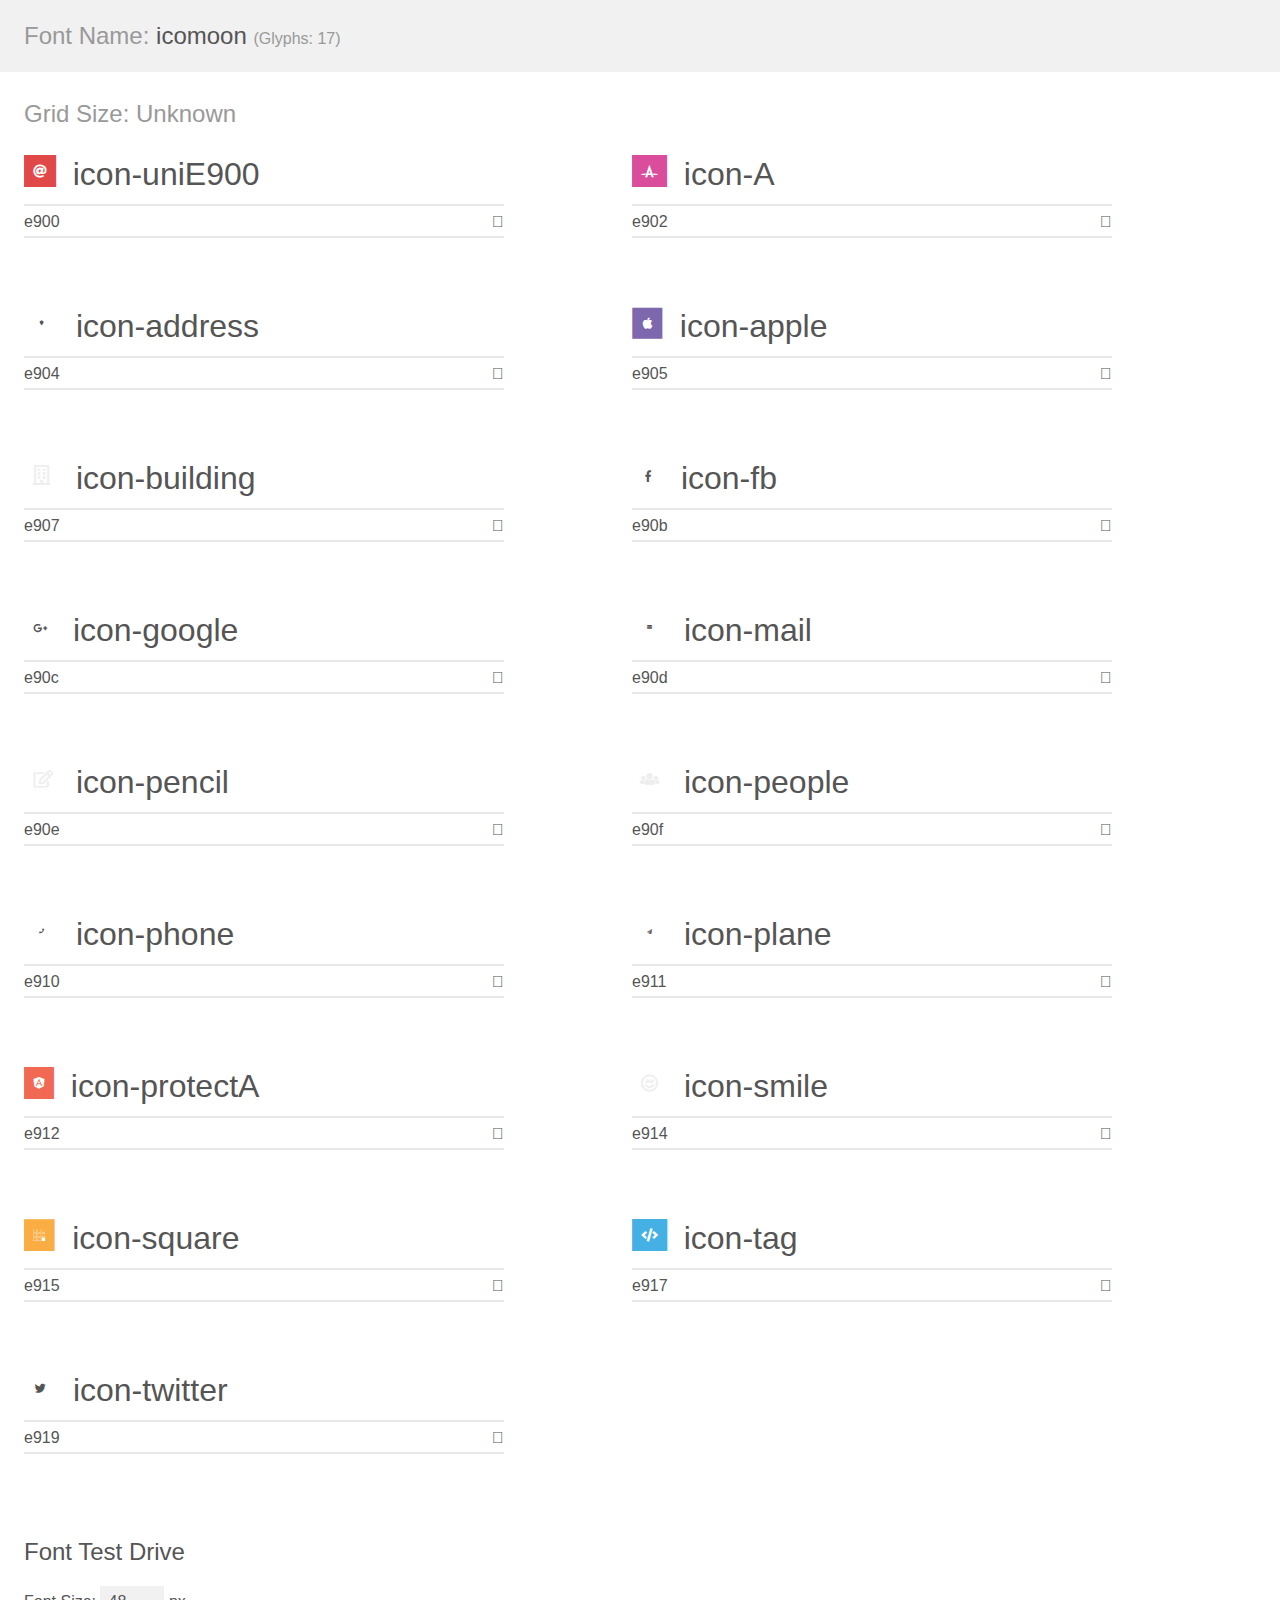
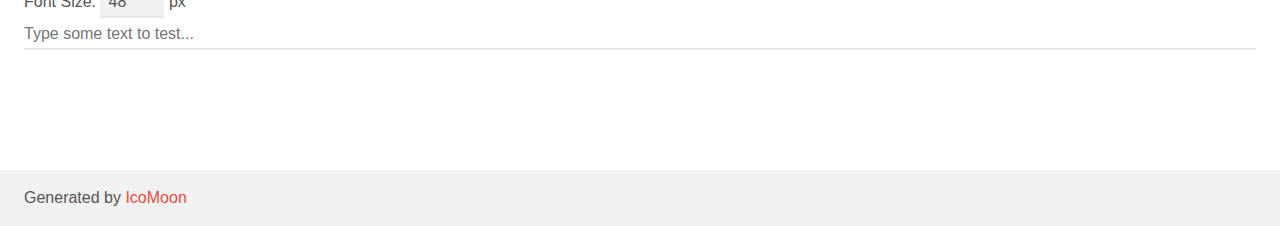
<file: icomoon/demo.html>
<!doctype html>
<html>
<head>
    <meta charset="utf-8">
    <title>IcoMoon Demo</title>
    <meta name="description" content="An Icon Font Generated By IcoMoon.io">
    <meta name="viewport" content="width=device-width, initial-scale=1">
    <link rel="stylesheet" href="demo-files/demo.css">
    <link rel="stylesheet" href="style.css"></head>
<body>
    <div class="bgc1 clearfix">
        <h1 class="mhmm mvm"><span class="fgc1">Font Name:</span> icomoon <small class="fgc1">(Glyphs:&nbsp;17)</small></h1>
    </div>
    <div class="clearfix mhl ptl">
        <h1 class="mvm mtn fgc1">Grid Size: Unknown</h1>
        <div class="glyph fs1">
            <div class="clearfix bshadow0 pbs">
                <span class="icon-uniE900"><span class="path1"></span><span class="path2"></span></span>
                <span class="mls"> icon-uniE900</span>
            </div>
            <fieldset class="fs0 size1of1 clearfix hidden-false">
                <input type="text" readonly value="e900" class="unit size1of2" />
                <input type="text" maxlength="1" readonly value="&#xe900;" class="unitRight size1of2 talign-right" />
            </fieldset>
            <div class="fs0 bshadow0 clearfix hidden-true">
                <span class="unit pvs fgc1">liga: </span>
                <input type="text" readonly value="" class="liga unitRight" />
            </div>
        </div>
        <div class="glyph fs1">
            <div class="clearfix bshadow0 pbs">
                <span class="icon-A"><span class="path1"></span><span class="path2"></span></span>
                <span class="mls"> icon-A</span>
            </div>
            <fieldset class="fs0 size1of1 clearfix hidden-false">
                <input type="text" readonly value="e902" class="unit size1of2" />
                <input type="text" maxlength="1" readonly value="&#xe902;" class="unitRight size1of2 talign-right" />
            </fieldset>
            <div class="fs0 bshadow0 clearfix hidden-true">
                <span class="unit pvs fgc1">liga: </span>
                <input type="text" readonly value="" class="liga unitRight" />
            </div>
        </div>
        <div class="glyph fs1">
            <div class="clearfix bshadow0 pbs">
                <span class="icon-address"></span>
                <span class="mls"> icon-address</span>
            </div>
            <fieldset class="fs0 size1of1 clearfix hidden-false">
                <input type="text" readonly value="e904" class="unit size1of2" />
                <input type="text" maxlength="1" readonly value="&#xe904;" class="unitRight size1of2 talign-right" />
            </fieldset>
            <div class="fs0 bshadow0 clearfix hidden-true">
                <span class="unit pvs fgc1">liga: </span>
                <input type="text" readonly value="" class="liga unitRight" />
            </div>
        </div>
        <div class="glyph fs1">
            <div class="clearfix bshadow0 pbs">
                <span class="icon-apple"><span class="path1"></span><span class="path2"></span></span>
                <span class="mls"> icon-apple</span>
            </div>
            <fieldset class="fs0 size1of1 clearfix hidden-false">
                <input type="text" readonly value="e905" class="unit size1of2" />
                <input type="text" maxlength="1" readonly value="&#xe905;" class="unitRight size1of2 talign-right" />
            </fieldset>
            <div class="fs0 bshadow0 clearfix hidden-true">
                <span class="unit pvs fgc1">liga: </span>
                <input type="text" readonly value="" class="liga unitRight" />
            </div>
        </div>
        <div class="glyph fs1">
            <div class="clearfix bshadow0 pbs">
                <span class="icon-building"></span>
                <span class="mls"> icon-building</span>
            </div>
            <fieldset class="fs0 size1of1 clearfix hidden-false">
                <input type="text" readonly value="e907" class="unit size1of2" />
                <input type="text" maxlength="1" readonly value="&#xe907;" class="unitRight size1of2 talign-right" />
            </fieldset>
            <div class="fs0 bshadow0 clearfix hidden-true">
                <span class="unit pvs fgc1">liga: </span>
                <input type="text" readonly value="" class="liga unitRight" />
            </div>
        </div>
        <div class="glyph fs1">
            <div class="clearfix bshadow0 pbs">
                <span class="icon-fb"></span>
                <span class="mls"> icon-fb</span>
            </div>
            <fieldset class="fs0 size1of1 clearfix hidden-false">
                <input type="text" readonly value="e90b" class="unit size1of2" />
                <input type="text" maxlength="1" readonly value="&#xe90b;" class="unitRight size1of2 talign-right" />
            </fieldset>
            <div class="fs0 bshadow0 clearfix hidden-true">
                <span class="unit pvs fgc1">liga: </span>
                <input type="text" readonly value="" class="liga unitRight" />
            </div>
        </div>
        <div class="glyph fs1">
            <div class="clearfix bshadow0 pbs">
                <span class="icon-google"></span>
                <span class="mls"> icon-google</span>
            </div>
            <fieldset class="fs0 size1of1 clearfix hidden-false">
                <input type="text" readonly value="e90c" class="unit size1of2" />
                <input type="text" maxlength="1" readonly value="&#xe90c;" class="unitRight size1of2 talign-right" />
            </fieldset>
            <div class="fs0 bshadow0 clearfix hidden-true">
                <span class="unit pvs fgc1">liga: </span>
                <input type="text" readonly value="" class="liga unitRight" />
            </div>
        </div>
        <div class="glyph fs1">
            <div class="clearfix bshadow0 pbs">
                <span class="icon-mail"></span>
                <span class="mls"> icon-mail</span>
            </div>
            <fieldset class="fs0 size1of1 clearfix hidden-false">
                <input type="text" readonly value="e90d" class="unit size1of2" />
                <input type="text" maxlength="1" readonly value="&#xe90d;" class="unitRight size1of2 talign-right" />
            </fieldset>
            <div class="fs0 bshadow0 clearfix hidden-true">
                <span class="unit pvs fgc1">liga: </span>
                <input type="text" readonly value="" class="liga unitRight" />
            </div>
        </div>
        <div class="glyph fs1">
            <div class="clearfix bshadow0 pbs">
                <span class="icon-pencil"></span>
                <span class="mls"> icon-pencil</span>
            </div>
            <fieldset class="fs0 size1of1 clearfix hidden-false">
                <input type="text" readonly value="e90e" class="unit size1of2" />
                <input type="text" maxlength="1" readonly value="&#xe90e;" class="unitRight size1of2 talign-right" />
            </fieldset>
            <div class="fs0 bshadow0 clearfix hidden-true">
                <span class="unit pvs fgc1">liga: </span>
                <input type="text" readonly value="" class="liga unitRight" />
            </div>
        </div>
        <div class="glyph fs1">
            <div class="clearfix bshadow0 pbs">
                <span class="icon-people"></span>
                <span class="mls"> icon-people</span>
            </div>
            <fieldset class="fs0 size1of1 clearfix hidden-false">
                <input type="text" readonly value="e90f" class="unit size1of2" />
                <input type="text" maxlength="1" readonly value="&#xe90f;" class="unitRight size1of2 talign-right" />
            </fieldset>
            <div class="fs0 bshadow0 clearfix hidden-true">
                <span class="unit pvs fgc1">liga: </span>
                <input type="text" readonly value="" class="liga unitRight" />
            </div>
        </div>
        <div class="glyph fs1">
            <div class="clearfix bshadow0 pbs">
                <span class="icon-phone"></span>
                <span class="mls"> icon-phone</span>
            </div>
            <fieldset class="fs0 size1of1 clearfix hidden-false">
                <input type="text" readonly value="e910" class="unit size1of2" />
                <input type="text" maxlength="1" readonly value="&#xe910;" class="unitRight size1of2 talign-right" />
            </fieldset>
            <div class="fs0 bshadow0 clearfix hidden-true">
                <span class="unit pvs fgc1">liga: </span>
                <input type="text" readonly value="" class="liga unitRight" />
            </div>
        </div>
        <div class="glyph fs1">
            <div class="clearfix bshadow0 pbs">
                <span class="icon-plane"></span>
                <span class="mls"> icon-plane</span>
            </div>
            <fieldset class="fs0 size1of1 clearfix hidden-false">
                <input type="text" readonly value="e911" class="unit size1of2" />
                <input type="text" maxlength="1" readonly value="&#xe911;" class="unitRight size1of2 talign-right" />
            </fieldset>
            <div class="fs0 bshadow0 clearfix hidden-true">
                <span class="unit pvs fgc1">liga: </span>
                <input type="text" readonly value="" class="liga unitRight" />
            </div>
        </div>
        <div class="glyph fs1">
            <div class="clearfix bshadow0 pbs">
                <span class="icon-protectA"><span class="path1"></span><span class="path2"></span></span>
                <span class="mls"> icon-protectA</span>
            </div>
            <fieldset class="fs0 size1of1 clearfix hidden-false">
                <input type="text" readonly value="e912" class="unit size1of2" />
                <input type="text" maxlength="1" readonly value="&#xe912;" class="unitRight size1of2 talign-right" />
            </fieldset>
            <div class="fs0 bshadow0 clearfix hidden-true">
                <span class="unit pvs fgc1">liga: </span>
                <input type="text" readonly value="" class="liga unitRight" />
            </div>
        </div>
        <div class="glyph fs1">
            <div class="clearfix bshadow0 pbs">
                <span class="icon-smile"></span>
                <span class="mls"> icon-smile</span>
            </div>
            <fieldset class="fs0 size1of1 clearfix hidden-false">
                <input type="text" readonly value="e914" class="unit size1of2" />
                <input type="text" maxlength="1" readonly value="&#xe914;" class="unitRight size1of2 talign-right" />
            </fieldset>
            <div class="fs0 bshadow0 clearfix hidden-true">
                <span class="unit pvs fgc1">liga: </span>
                <input type="text" readonly value="" class="liga unitRight" />
            </div>
        </div>
        <div class="glyph fs1">
            <div class="clearfix bshadow0 pbs">
                <span class="icon-square"><span class="path1"></span><span class="path2"></span></span>
                <span class="mls"> icon-square</span>
            </div>
            <fieldset class="fs0 size1of1 clearfix hidden-false">
                <input type="text" readonly value="e915" class="unit size1of2" />
                <input type="text" maxlength="1" readonly value="&#xe915;" class="unitRight size1of2 talign-right" />
            </fieldset>
            <div class="fs0 bshadow0 clearfix hidden-true">
                <span class="unit pvs fgc1">liga: </span>
                <input type="text" readonly value="" class="liga unitRight" />
            </div>
        </div>
        <div class="glyph fs1">
            <div class="clearfix bshadow0 pbs">
                <span class="icon-tag"><span class="path1"></span><span class="path2"></span></span>
                <span class="mls"> icon-tag</span>
            </div>
            <fieldset class="fs0 size1of1 clearfix hidden-false">
                <input type="text" readonly value="e917" class="unit size1of2" />
                <input type="text" maxlength="1" readonly value="&#xe917;" class="unitRight size1of2 talign-right" />
            </fieldset>
            <div class="fs0 bshadow0 clearfix hidden-true">
                <span class="unit pvs fgc1">liga: </span>
                <input type="text" readonly value="" class="liga unitRight" />
            </div>
        </div>
        <div class="glyph fs1">
            <div class="clearfix bshadow0 pbs">
                <span class="icon-twitter"></span>
                <span class="mls"> icon-twitter</span>
            </div>
            <fieldset class="fs0 size1of1 clearfix hidden-false">
                <input type="text" readonly value="e919" class="unit size1of2" />
                <input type="text" maxlength="1" readonly value="&#xe919;" class="unitRight size1of2 talign-right" />
            </fieldset>
            <div class="fs0 bshadow0 clearfix hidden-true">
                <span class="unit pvs fgc1">liga: </span>
                <input type="text" readonly value="" class="liga unitRight" />
            </div>
        </div>
    </div>

    <!--[if gt IE 8]><!-->
    <div class="mhl clearfix mbl">
        <h1>Font Test Drive</h1>
        <label>
            Font Size: <input id="fontSize" type="number" class="textbox0 mbm"
            min="8" value="48" />
            px
        </label>
        <input id="testText" type="text" class="phl size1of1 mvl"
        placeholder="Type some text to test..." value=""/>
        <div id="testDrive" class="icon-" style="font-family: icomoon">&nbsp;
        </div>
    </div>
    <!--<![endif]-->
    <div class="bgc1 clearfix">
        <p class="mhl">Generated by <a href="https://icomoon.io/app">IcoMoon</a></p>
    </div>

    <script src="demo-files/demo.js"></script>
</body>
</html>
</file>
<file: icomoon/style.css>
@font-face {
  font-family: 'icomoon';
  src:  url('fonts/icomoon.eot?5xepd9');
  src:  url('fonts/icomoon.eot?5xepd9#iefix') format('embedded-opentype'),
    url('fonts/icomoon.ttf?5xepd9') format('truetype'),
    url('fonts/icomoon.woff?5xepd9') format('woff'),
    url('fonts/icomoon.svg?5xepd9#icomoon') format('svg');
  font-weight: normal;
  font-style: normal;
  font-display: block;
}

[class^="icon-"], [class*=" icon-"] {
  /* use !important to prevent issues with browser extensions that change fonts */
  font-family: 'icomoon' !important;
  speak: none;
  font-style: normal;
  font-weight: normal;
  font-variant: normal;
  text-transform: none;
  line-height: 1;

  /* Better Font Rendering =========== */
  -webkit-font-smoothing: antialiased;
  -moz-osx-font-smoothing: grayscale;
}

.icon-uniE900 .path1:before {
  content: "\e900";
  color: rgb(225, 72, 72);
}
.icon-uniE900 .path2:before {
  content: "\e901";
  margin-left: -1.0048828125em;
  color: rgb(255, 255, 255);
}
.icon-A .path1:before {
  content: "\e902";
  color: rgb(218, 77, 155);
}
.icon-A .path2:before {
  content: "\e903";
  margin-left: -1.0966796875em;
  color: rgb(255, 255, 255);
}
.icon-address:before {
  content: "\e904";
}
.icon-apple .path1:before {
  content: "\e905";
  color: rgb(125, 103, 173);
}
.icon-apple .path2:before {
  content: "\e906";
  margin-left: -0.970703125em;
  color: rgb(255, 255, 255);
}
.icon-building:before {
  content: "\e907";
  color: #eee;
}
.icon-fb:before {
  content: "\e90b";
}
.icon-google:before {
  content: "\e90c";
}
.icon-mail:before {
  content: "\e90d";
}
.icon-pencil:before {
  content: "\e90e";
  color: #eee;
}
.icon-people:before {
  content: "\e90f";
  color: #eee;
}
.icon-phone:before {
  content: "\e910";
}
.icon-plane:before {
  content: "\e911";
}
.icon-protectA .path1:before {
  content: "\e912";
  color: rgb(241, 105, 82);
}
.icon-protectA .path2:before {
  content: "\e913";
  margin-left: -0.9384765625em;
  color: rgb(255, 255, 255);
}
.icon-smile:before {
  content: "\e914";
  color: #eee;
}
.icon-square .path1:before {
  content: "\e915";
  color: rgb(250, 173, 66);
}
.icon-square .path2:before {
  content: "\e916";
  margin-left: -0.9580078125em;
  color: rgb(255, 255, 255);
}
.icon-tag .path1:before {
  content: "\e917";
  color: rgb(68, 176, 228);
}
.icon-tag .path2:before {
  content: "\e918";
  margin-left: -1.099609375em;
  color: rgb(255, 255, 255);
}
.icon-twitter:before {
  content: "\e919";
}
</file>
<file: exam.css>
* {
    box-sizing: border-box;
    margin: 0;
    padding: 0;
    max-width: 100%;
}

/* Header - start */
.header {
    background: url(./img/header-img.jpeg);
    background-size: cover;
    background-attachment: fixed;
    height: 700px;
    position: relative;
}

.header::before {
    content: "";
    position: absolute;
    height: 100%;
    width: 100%;
    background-color: rgba(0, 0, 0, 0.3);
}

/* Logo universe - start */

.logo {
    margin: 0.69% 1.04%;
}

.logo__link {
    text-decoration: none;
    position: relative;
    color: white;
    font-size: 2.375em;
    letter-spacing: 0.1em;
    font-family: 'Oswald', sans-serif;
}

/* Logo universe - end */

/* button hamburger (max-width:830px) - start */

.btn__menu {
    position: fixed;
    right: 5%;
    border-radius: 10%;
    top: 5%;
    width: 65px;
    height: 60px;
    background: white;
    display: none;
    flex-direction: column;
    align-items: center;
    z-index: 9;
}

.btn__item {
    background: black;
    width: 52px;
    height: 5px;
    margin: 10%;
}

.btn__menu-main {
    list-style-type: none;
    background: rgba(0, 0, 0, 0.7);
    display: flex;
    flex-direction: column;
    align-items: center;
    width: 90%;
    left: 5%;
    top: 129px;
    height: 0px;
    position: fixed;
}

.btn__menu-link {
    text-decoration: none;
    color: white;
}

.btn__menu-item {
    font-size: 1.1em;
    margin-top: 0%;
    opacity: 0;
    position: relative;
}

.btn__sub-menu {
    background: white;
    border-radius: 2%;
    height: 0;
}

.btn__sub-link {
    text-decoration: none;
    color: black;
}

.btn__menu:focus .btn__menu-main {
    top: 129px;
    height: 240px;
    transition-duration: 0.3s;
}

.btn__menu:focus .btn__menu-item {
    margin-top: 3%;
    opacity: 1;
    transition-duration: 0.3s;
}

.btn__menu-link:hover {
    color: #bfe822;
}

.drop:focus .btn__sub-menu {
    background: white;
    width: 100%;
    height: 100px;
}

.btn__menu-item:focus .btn__menu-sub {
    background: white;
    width: 100%;
    height: 100px;
}

/* Thanh menu */

.menu {
    display: flex;
    justify-content: space-between;
    font-family: 'Montserrat', sans-serif;
}

.menu__link {
    text-decoration: none;
    color: white;
    letter-spacing: 0.2em;
}

.menu__main {
    list-style-type: none;
    display: flex;
    justify-content: flex-end;
    position: relative;
}

.menu__item {
    margin: 6% 5% 3% 3%;
    font-size: 0.72em;
    position: relative;
}

.menu__sub {
    list-style-type: none;
    background-color: white;
    max-width: unset;
    position: absolute;
    top: -999px;
    left: -10px;
    height: 0px;
    width: 150px;
    border-radius: 3%;
    transition-property: height;
    transition-duration: 0.2s;
}

.menu__sub-link {
    text-decoration: none;
}

.menu__sub-item {
    line-height: 180%;
    height: 0px;
    margin: 5px 0 5px 0;
    padding-left: 20px;
    transition-property: height;
    transition-duration: 0.2s;
}

.menu__link:hover {
    color: #bfe822;
}

.menu__item:hover .menu__sub {
    top: 30px;
    height: 175px;
}

.menu__item:hover .menu__sub-item {
    height: 35px;
    top: 50px;
}

.menu__sub-item:hover {
    background-color: #f7f7f7;

}

.drop::after {
    position: absolute;
    top: 4px;
    right: -15px;
    content: "";
    border-left: 5px solid transparent;
    border-right: 5px solid transparent;
    border-top: 5px solid white;
}

.banner__text {
    line-height: 2.4em;
    position: absolute;
    top: 35%;
    margin: 0 10% 0 25%;
    /* left: 25%;
    padding-right: 10%; */
    font-size: 1.45em;
    font-weight: lighter;
    color: white;
    font-family: 'Montserrat', sans-serif;
}

@media (max-width: 1024px) {
    .btn__menu {
        display: none;
    }
}

@media (max-width: 830px) {
    .menu__item {
        display: none;
    }

    .btn__menu {
        display: flex;
    }
}

@media (max-width: 250px) {
    .banner__text {
        margin-left: 15%;
        font-size: 1.1em;
    }

    .btn__menu {
        top: 10%;
    }

    .btn__menu:focus .btn__menu-main {
        height: 170px;
    }

    .btn__menu:focus .btn__menu-item {
        margin-top: 5%;
    }
}

/* Header - end */

/* Service - start */

span {
    font-size: 1.9em;
}

.heading {
    text-align: center;
    margin: 4.86% 0 1.39% 0;
    font-family: 'Montserrat', sans-serif;
}

.heading__tittle {
    color: #82a501;
    font-size: 2.5em;
    letter-spacing: 0.1em;
}

.heading__text {
    font-size: 0.8em;
    color: #9c9c9c;
    line-height: 2.5em;
    letter-spacing: 0.1em;
}

.service {
    display: flex;
    flex-wrap: wrap;
    justify-content: center;
    font-size: 1.25em;
    font-family: 'Montserrat', sans-serif;
    line-height: 4.375em;
    margin-top: 3em;
}

.service__item {
    width: 28%;
    display: flex;
    flex-direction: column;
    justify-content: center;
    margin-bottom: 40px;
    padding: 20px;
    text-align: center;
}

.service__title {
    font-style: italic;
    font-weight: bold;
    letter-spacing: 2px;
}

.service__text {
    font-size: 15px;
    line-height: 25px;
    color: #9c9c9c;
}

@media screen and (max-width: 480px) {
    .service {
        flex-direction: column;
        align-items: center;
    }

    .service__item {
        width: 95%;
    }
}

/* Service - end */

/* About us - start */

.about-us {
    display: flex;
    background: #f9f9f9;
    position: relative;
}

.about-us__text {
    padding: 30px;
    font-family: 'Montserrat', sans-serif;
    width: 50%;
}

.about-us__title {
    font-size: 26px;
    font-weight: bold;
    letter-spacing: 4px;
    margin: 20px 10px;
}

.about-us__content {
    margin: 18px 10px;
    line-height: 28px;
    font-size: 15px;
    color: #888888;
}

.about-us__image {
    width: 50%;
}

@media (max-width: 768px) {
    .about-us {
        flex-direction: column;
        align-items: center;
    }

    .about-us__text {
        width: 90%;
        order: 2;
    }

    .about-us__image {
        width: 90%;
        order: 1;
    }
}

.about-us__btn {
    font-family: 'Montserrat', sans-serif;
    color: white;
    font-size: 15px;
    margin: 10px;
    padding: 13px 23px;
    background: #04b6ff;
    border: none;
}

.read-more__background {
    position: fixed;
    display: none;
    left: 0;
    width: 100%;
    height: 100%;
    background: rgba(0, 0, 0, 0.5);
    z-index: 9;
}

.read-more {
    position: fixed;
    top: -9999px;
    left: 20%;
    width: 60%;
    border-radius: 10px;
    background: white;
    font-family: 'Montserrat', sans-serif;
    z-index: 9999;
}

.read-more__content {
    display: flex;
}

.read-more__header {
    display: flex;
    justify-content: space-between;
    border-bottom: 1px solid #e9ecef;
    background-color: white;
    position: relative;
}

.read-more__title {
    font-size: 20px;
    font-weight: bold;
    display: flex;
    color: black;
    justify-content: flex-start;
    padding: 10px 0 20px 20px;
}

.read-more__back {
    margin: 12px 30px 0 0;
    text-decoration: none;
    right: 290px;
    color: #808080;
    font-size: 30px;
    font-weight: bold;
    z-index: 9999;
}

.read-more__text {
    width: 50%;
    padding: 20px 25px 15px 5px;
    line-height: 30px;
    text-align: left;
    font-size: 14px;
    color: #888888;
}

.read-more__img {
    width: 50%;
    border-radius: 10px;
    padding: 20px;
    padding-bottom: 10%;
}

@media (max-width: 768px) {
    .read-more__content {
        flex-direction: column;
        align-items: center;
    }

    .read-more__text {
        order: 2;
        width: 90%;
    }

    .read-more__img {
        order: 1;
        width: 100%;
    }
}

.about-us__btn:focus {
    border: 4px solid #bbdafb;
    outline: none;
}

.about-us__btn:focus .read-more__background {
    top: 0;
    transition: 0.5s;
    display: block;
}

.about-us__btn:focus .read-more {
    top: 0;
    transition: 0.5s;
}

.about-us__btn:focus .read-more::after {
    top: 0;
    transition: 0.5s;
}

.about-us__btn:focus::after {
    display: block;
}

.read-more:hover::after {
    color: black;
    font-weight: bold;
}

/* About us - end */

/* Portfolio - start */

.menu__category {
    list-style-type: none;
    display: flex;
    flex-wrap: wrap;
    justify-content: center;
    font-family: 'Montserrat', sans-serif;
    font-size: 15px;
}

.menu__category-item {
    display: block;
    margin: 0 20px 40px 20px;
    padding: 10px 13px;
}

#category-item__all {
    background: #48c7d6;
    color: white;
}

#category-item::before {
    position: absolute;
    content: "ALL";
    left: 326px;
    background: white;
    color: black;
    margin: -12px 20px 40px 20px;
    padding: 11px 20px;
    display: none;
}

#category-item:hover {
    background: #48c7d6;
    color: white;
    cursor: pointer;
}

#category-item:hover::before {
    display: block;
}

.menu__img {
    display: flex;
    flex-wrap: wrap;
    justify-content: center;
}


.menu__img-item {
    max-width: 18%;
    margin: 8px;
    width: 18%;
}

/* portfolio > article */
.articles {
    margin: 70px 100px;
}

.articles__item {
    font-family: 'Montserrat', sans-serif;
    display: flex;
    justify-content: center;
    padding-top: 50px;
    max-height: 50%;
}

.articles__item-img {
    width: 50%;
    height: 400px;
    display: flex;
    justify-content: center;
    align-items: center;
    position: relative;
}

.articles__img-text {
    font-size: 25px;
    font-weight: bold;
    color: white;
    position: absolute;
    top: 65px;
    left: 65px;
}

.articles__img-responsive {
    height: 90%;
    width: 95%;
    background: url(./img/media.png);
    background-repeat: no-repeat;
}

.articles__img-creative {
    height: 90%;
    width: 95%;
    background: url(./img/water-tap.png);
    background-repeat: no-repeat;
}

.articles__img-website {
    height: 90%;
    width: 95%;
    background: url(./img/lap-02-01.png);
    background-repeat: no-repeat;
}

.articles__text {
    width: 50%;
    display: flex;
    flex-direction: column;
    justify-content: center;
    padding: 0px 14px;
    z-index: 99;
}

.articles__text-title {
    color: #48c7d6;
    font-size: 25px;
    font-weight: bold;
    letter-spacing: 2px;
    margin-bottom: 20px;
}

.articles__text-content {
    color: #888888;
    font-size: 15px;
    line-height: 30px;
}

.articles__img-info {
    position: absolute;
    font-size: 18px;
    line-height: 30px;
    color: white;
    text-align: right;
    bottom: 0;
    right: 0;
    opacity: 0;
}

.articles__img-circle {
    position: absolute;
    right: -94px;
    bottom: -80px;
    width: 150px;
    height: 150px;
    opacity: 0;
    border: 2px solid #fff;
    border-radius: 50%;
    content: '';
    transform-origin: 50% 50%;
}

.articles__item:nth-child(even) {
    flex-direction: row-reverse;
}

.articles__item-img::before {
    position: absolute;
    content: "";
    height: 90%;
    width: 95%;
    background-color: rgba(175, 175, 175, 0.2);
    display: none;
}


.articles__item-img:hover .articles__img-text {
    transform: translate3d(-5px, -5px, 0);
    transition: ease-in-out 0.3s;
}

.articles__item-img:hover .articles__img-info {
    opacity: 1;
    bottom: 36px;
    right: 20px;
    transition-duration: 0.2s;
}

.articles__item-img:hover .articles__img-circle {
    width: 300px;
    height: 300px;
    opacity: 1;
    transition-duration: 0.2s;
}

.articles__item-img:hover::before {
    display: block;
}


.articles__item-img:hover .articles__img-responsive {
    background-position: -5px -5px;
    transition-duration: 0.5s;
}

.articles__item-img:hover .articles__img-creative {
    background-position: -5px -5px;
    transition-duration: 0.5s;
}

.articles__item-img:hover .articles__img-website {
    background-position: -5px -5px;
    transition-duration: 0.5s;
}

@media (max-width: 768px) {
    .articles {
        margin: 70px 0;
    }

    .articles__item {
        flex-direction: column;
        align-items: center;
        justify-content: center;
    }

    .articles__text {
        width: 80%;
        align-items: center;
    }

    .articles__item:nth-child(even) {
        flex-direction: column;
    }
}

/* Portfolio > video */
.video {
    position: relative;
    font-family: 'Montserrat', sans-serif;
}

.video__background {
    position: relative;
    width: 100%;
    height: 300px;
    display: flex;
    align-items: center;
    justify-content: center;
    overflow: hidden;
}
.video__background::before {
    position: absolute;
    content: "";
    width: 100%;
    height: 100%;
    background: rgba(0, 0, 0, 0.4);
}
#myVideo {
    width: 100%;
}
@media (max-width: 480px) {
    .video__background::before  {
        height: 240px;
    }
}
@media (max-width: 320px) {
    .video__background::before  {
        height: 200px;
    }
}

@media (max-width: 240px) {
    .video__background::before  {
        height: 240px;
    }
    .video__background {
        height: 320px;
    }
}
.video__title {
    position: absolute;
    top: 20%;
    color: white;
    font-size: 120%;
    font-style: italic;
    text-align: center;
    width: 100%;
}

.video__text {
    position: absolute;
    top: 50%;
    color: white;
    font-size: 70%;
    text-align: center;
    line-height: 145%;
    width: 100%;
}
/* Portfolio - end */

/* Team - start */

.team {
    display: flex;
    flex-wrap: wrap;
    justify-content: center;
    padding: 20px 30px;
}

.member {
    width: 25%;
    margin: 10px;
    position: relative;
    color: white;
    font-family: 'Montserrat', sans-serif;
    font-weight: bold;
}

.member::before {
    background-color: rgba(0, 0, 0, 0.2);
    content: "";
    position: absolute;
    height: 100%;
    width: 100%;
    display: none;
}

.member__text {
    position: absolute;
    top: 220px;
    left: calc(50%/2);
    opacity: 0;
}

.member__icon {
    display: flex;
    justify-content: center;
}

.icon-fb {
    border: 1px solid white;
    font-size: 30px;
    margin: 10px 10px;
    color: white;
}

.icon-twitter {
    border: 1px solid white;
    font-size: 30px;
    margin: 10px 10px;
    color: white;
}

.icon-google {
    border: 1px solid white;
    font-size: 30px;
    margin: 10px 10px;
    color: white;
}

.member__name {
    text-align: center;
    font-size: 25px;
}

.member__position {
    text-align: center;
    font-size: 13px;
    margin-top: 5px
}

.member:hover::before {
    display: block;
}

.member:hover {
    cursor: pointer;
}

.member:hover .member__text {
    top: 190px;
    opacity: 1;
    transition-duration: 0.4s;
}

@media (max-width: 480px) {
    .team {
        flex-direction: column;
    }

    .member {
        width: 100%;
    }

    .member:hover .member__text {
        top: 160px;
    }
}

.icon-fb:hover {
    background-color: #3c5a99;
    border-color: #3c5a99;
}

.icon-twitter:hover {
    background-color: #33ccff;
    border-color: #33ccff;
}

.icon-google:hover {
    background-color: #dc4e41;
    border-color: #dc4e41;
}

.number {
    display: flex;
    margin: 30px 0;
}

.number__item {
    width: 25%;
    display: flex;
    flex-direction: column;
    justify-content: center;
    align-items: center;
    font-family: 'Montserrat', sans-serif;
}

.number__item:nth-child(1) {
    background-color: #44b1e4;
}

.number__item:nth-child(2) {
    background-color: #f26952;
}

.number__item:nth-child(3) {
    background-color: #fbae43;
}

.number__item:nth-child(4) {
    background-color: #da4e9c;
}

.icon-building {
    margin: 30px;
    font-size: 80px;
}

.icon-people {
    margin: 30px;
    font-size: 80px;
}

.icon-pencil {
    margin: 30px;
    font-size: 80px;
}

.icon-smile {
    margin: 30px;
    font-size: 80px;
}

.number__number {
    margin: 10px;
    font-size: 45px;
}

.number__icon {
    margin: 10px;
    background: white;
    width: 40px;
    height: 2px;
}

.number__text {
    margin: 10px 0 50px 0;
    color: white;
}

@media (max-width: 480px) {
    .number {
        flex-direction: column;
    }

    .number__item {
        width: 100%;
    }
}

/* Team - end */

/* News - start*/

.news {
    display: flex;
    justify-content: center;
    font-family: 'Montserrat', sans-serif;
}

.news__group {
    width: 25%;
    margin: 10px;
}

.news__item {
    border: 1px solid;
    margin-bottom: 10px;
    border-radius: 10px;
    border-color: #c7c7c7;
    position: relative;
}

.news__title {
    font-weight: bold;
    font-size: 18px;
    padding: 20px 20px;
}

.news__content,
.news__text-update,
.news__text-small {
    padding: 5px 25px 5px 20px;
    color: #9c9c9c;
}

.news__content {
    line-height: 25px;
    font-size: 15px;
}

.news__quote {
    padding: 25px 25px 5px 20px;
    font-size: 20px;
    line-height: 30px;
}

.news__text-small {
    font-size: 13px;
    padding-left: 40px;
}

.news__text-small::before {
    content: "\2014 \00A0";
    position: absolute;
    left: 22px;
    color: black;
}

.news__btn {
    color: red;
    border: none;
    background-color: white;
    padding: 20px 20px;
    border-radius: 10px;
}

.read-more__btn-background {
    position: fixed;
    display: none;
    left: 0;
    width: 100%;
    height: 100%;
    background: rgba(0, 0, 0, 0.5);
    z-index: 9;
}

.news__btn:focus .read-more__btn-background {
    top: 0;
    transition: 0.5s;
    display: block;
}

.news__btn:focus #read-more__news {
    top: 0;
    bottom: 0;
    transition: 0.5s;
}

.news__btn:focus .read-more::after {
    top: 0;
    transition: 0.5s;
}

.news__btn:focus::after {
    display: block;
}

#read-more__news {
    align-items: center;
    width: 35%;
    overflow-y: scroll;
    overflow-x: hidden;
    left: 33%;
}

#read-more__content-news {
    flex-direction: column;
    background-color: white;
    position: relative;
}

#read-more__img-news {
    width: 100%;
    padding: 10px;
}

#read-more__text-news {
    width: 100%;
    padding: 10px;
}

.news__text-update {
    font-size: 13px;
    padding-top: 25px;
}

.news__img-top {
    width: 100%;
    border-top-left-radius: 10px;
    border-top-right-radius: 10px;
    vertical-align: middle;
}

.news__img {
    width: 100%;
    border-radius: 10px;
    vertical-align: middle;
}

@media screen and (max-width: 480px) {
    .news {
        flex-direction: column;
    }

    .news__group {
        width: 100%;
        margin: 0;
    }
}

/* News - end */

/* Testimonials - start */

.testimonials {
    background: url(./img/Testimonials.jpg);
    background-attachment: fixed;
    background-size: cover;
    display: flex;
    flex-direction: column;
    align-items: center;
    font-family: 'Montserrat', sans-serif;
    position: relative;
}

.testimonials::before {
    position: absolute;
    content: "";
    width: 100%;
    height: 100%;
    background-color: rgba(0, 0, 0, 0.6);
}

.testimonials__title {
    color: white;
    font-size: 40px;
    font-weight: bold;
    margin-top: 50px;
    z-index: 9;
    letter-spacing: 3px;
}

.testimonials__text {
    margin-bottom: 50px;
    color: white;
    z-index: 9;
}

.testimonials__slider {
    z-index: 9;
    display: flex;
    overflow-x: scroll;
    width: 50%;
    scroll-behavior: smooth;
    scroll-snap-type: x mandatory;
}

/* width */
.testimonials__slider::-webkit-scrollbar {
    position: absolute;
    width: 20px;
}

/* Track */
.testimonials__slider::-webkit-scrollbar-track {
    background: transparent;
}

/* .testimonials__slider::-webkit-scrollbar-button {
    background: white;
} */

/* Handle */
.testimonials__slider::-webkit-scrollbar-thumb {
    background: transparent;
}

/* Handle on hover */
/* .testimonials__slider::-webkit-scrollbar-thumb:hover {
    background: none;
} */

.slide {
    display: flex;
    flex-shrink: 0;
    width: 100%;
    flex-direction: column;
    align-items: center;
    padding: 30px;
    z-index: 9;
    /* transition: transform 0.5s; */
    scroll-snap-align: start;
}

.slide:hover {
    cursor: pointer;
}

/* @media (min-width: 1440px) and (max-width: 2560px) {
    .slide-img {
        width: 10%;
    }

    .slide-text::before {
        top: 162px;
        left: 778px;
    }

    .slide-text::after {
        top: 160px;
        left: 780px;
    }

    #slide-3text::before {
        top: 162px;
        left: 778px;
    }

    #slide-3text::after {
        top: 160px;
        left: 780px;
    }
}

@media (min-width: 1024px) and (max-width: 1440px) {
    .slide-img {
        width: 20%;
    }

    .slide-text::before {
        top: 219px;
        left: 562px;
    }

    .slide-text::after {
        top: 219px;
        left: 562px;
    }

    #slide-3text::before {
        top: 191px;
        left: 562px;
    }

    #slide-3text::after {
        top: 190px;
        left: 562px;
    }
} */

.slide-text {
    background-color: white;
    border: 2px solid #82a501;
    border-radius: 10px;
    padding: 50px 30px;
    text-align: center;
    line-height: 30px;
    font-size: 15px;
    position: relative;
}

/* .slide-text::before {
    content: "";
    border-top: 35px solid #82a501;
    border-right: 35px solid transparent;
    position: absolute;
    top: 252px;
    left: 411px;
}

.slide-text::after {
    content: "";
    border-top: 30px solid white;
    border-right: 30px solid transparent;
    position: absolute;
    top: 250px;
    left: 414px;
}

#slide-3text::before {
    content: "";
    border-top: 35px solid #82a501;
    border-right: 35px solid transparent;
    position: absolute;
    top: 220px;
    left: 411px;
}

#slide-3text::after {
    content: "";
    border-top: 30px solid white;
    border-right: 30px solid transparent;
    position: absolute;
    top: 218px;
    left: 414px;
} */

.slide-name {
    padding: 5px 0;
    color: #82a501;
    font-size: 20px
}

.slide-position {
    color: white;
}

.slide-img {
    border: 2px solid white;
    padding: 2px;
    width: 20%;
    height: 125px;
    border-radius: 50%;
    margin-top: 40px;
}

.testimonials__circle-small {
    z-index: 9;
}

.circle {
    display: inline-flex;
    width: 13px;
    height: 13px;
    margin: 5px 5px;
    background: white;
    text-decoration: none;
    align-items: center;
    justify-content: center;
    border-radius: 50%;
}

.circle:hover {
    background: #82a501;
}

@media (max-width: 768px) {
    .slide-img {
        width: 35%;
    }
}

@media (max-width: 480px) {
    .testimonials__slider {
        width: 80%;
    }

    .slide-img {
        width: 45%;
    }

    .testimonials__text {
        margin-left: 15%;
    }
}

/* Testimonials - end */

/* Contact - start */
.contact {
    display: flex;
    font-family: 'Montserrat', sans-serif;
}

.contact__input {
    width: 60%;
}

.input__title {
    font-size: 25px;
    margin: 10px 0 30px 80px;
    font-weight: bold;
}

.form__item {
    margin: 40px 0 0 80px;
    width: 80%;
}

.form__input {
    width: 100%;
    height: 45px;
    font-size: 15px;
    padding-left: 5px;
}

#message {
    height: 100px;
}

.form__btn {
    position: relative;
}

.form__btn-send {
    height: 41px;
    margin: 40px 0 40px 80px;
    width: 80%;
    border: none;
    font-size: 21px;
}

.icon-plane {
    position: absolute;
    top: -10px;
    left: 288px;
    font-size: 135px;
}

.contact__address {
    width: 40%;
}

.address__title {
    font-size: 25px;
    margin: 30px 0 30px 0px;
    font-weight: bold;
}

.address__item {
    display: flex;
    position: relative;
    margin-bottom: 40px;
}

.address__text {
    padding: 0 35px;
}

.address__link {
    color: #82a501;
    text-decoration: none;
}

.icon-address {
    position: absolute;
    top: -48px;
    left: -53px;
    font-size: 115px;
}

.icon-mail {
    position: absolute;
    top: -48px;
    left: -53px;
    font-size: 115px;

}

.icon-phone {
    position: absolute;
    top: -48px;
    left: -53px;
    font-size: 115px;
}

@media (max-width: 1024px) {
    .icon-plane {
        left: 205px;
    }
}

@media (max-width: 768px) {
    .icon-plane {
        left: 150px;
    }
}

@media (max-width: 480px) {
    .contact {
        flex-direction: column;
        align-items: center;
    }

    .input__title {
        margin: 10px 0;
        text-align: center;
    }

    .form__item {
        margin: 20px 0;
    }

    .form__btn-send {
        margin: 40px 0;
    }

    .icon-plane {
        top: -10px;
        left: -15px;
        font-size: 135px;
    }

    .contact__address {
        width: 80%;
    }

    .address__title {
        text-align: center;
    }
}

@media (max-width: 320px) {
    .icon-plane {
        left: -32px;
    }
}

/* Contact us - end */

/* Connect */
.connect {
    display: flex;
    flex-direction: column;
    align-items: center;
    padding: 50px 0;
    background: #3e3d3e;
}

.connect__title {
    font-family: 'Montserrat', sans-serif;
    color: white;
    font-size: 22px;
    font-weight: bold;
    letter-spacing: 1px;
    margin-bottom: 20px;
}

/* footer */
footer {
    font-family: 'Montserrat', sans-serif;
    font-size: 15px;
    color: white;
    padding: 30px;
    background: #363536;
    text-align: center;
}

.footer__link {
    color: white;
}

/* backtop */
.backtop {
    position: fixed;
    right: 2%;
    bottom: 20px;
    border-top: 1px solid #82a501;
}

.backtop__link {
    text-decoration: none;
    list-style-type: none;
    font-size: 20px;
    color: #82a501;
}
</file>
<file: icomoon/demo-files/demo.css>
body {
  padding: 0;
  margin: 0;
  font-family: sans-serif;
  font-size: 1em;
  line-height: 1.5;
  color: #555;
  background: #fff;
}
h1 {
  font-size: 1.5em;
  font-weight: normal;
}
small {
  font-size: .66666667em;
}
a {
  color: #e74c3c;
  text-decoration: none;
}
a:hover, a:focus {
  box-shadow: 0 1px #e74c3c;
}
.bshadow0, input {
  box-shadow: inset 0 -2px #e7e7e7;
}
input:hover {
  box-shadow: inset 0 -2px #ccc;
}
input, fieldset {
  font-family: sans-serif;
  font-size: 1em;
  margin: 0;
  padding: 0;
  border: 0;
}
input {
  color: inherit;
  line-height: 1.5;
  height: 1.5em;
  padding: .25em 0;
}
input:focus {
  outline: none;
  box-shadow: inset 0 -2px #449fdb;
}
.glyph {
  font-size: 16px;
  width: 15em;
  padding-bottom: 1em;
  margin-right: 4em;
  margin-bottom: 1em;
  float: left;
  overflow: hidden;
}
.liga {
  width: 80%;
  width: calc(100% - 2.5em);
}
.talign-right {
  text-align: right;
}
.talign-center {
  text-align: center;
}
.bgc1 {
  background: #f1f1f1;
}
.fgc1 {
  color: #999;
}
.fgc0 {
  color: #000;
}
p {
  margin-top: 1em;
  margin-bottom: 1em;
}
.mvm {
  margin-top: .75em;
  margin-bottom: .75em;
}
.mtn {
  margin-top: 0;
}
.mtl, .mal {
  margin-top: 1.5em;
}
.mbl, .mal {
  margin-bottom: 1.5em;
}
.mal, .mhl {
  margin-left: 1.5em;
  margin-right: 1.5em;
}
.mhmm {
  margin-left: 1em;
  margin-right: 1em;
}
.mls {
  margin-left: .25em;
}
.ptl {
  padding-top: 1.5em;
}
.pbs, .pvs {
  padding-bottom: .25em;
}
.pvs, .pts {
  padding-top: .25em;
}
.unit {
  float: left;
}
.unitRight {
  float: right;
}
.size1of2 {
  width: 50%;
}
.size1of1 {
  width: 100%;
}
.clearfix:before, .clearfix:after {
  content: " ";
  display: table;
}
.clearfix:after {
  clear: both;
}
.hidden-true {
  display: none;
}
.textbox0 {
  width: 3em;
  background: #f1f1f1;
  padding: .25em .5em;
  line-height: 1.5;
  height: 1.5em;
}
#testDrive {
  display: block;
  padding-top: 24px;
  line-height: 1.5;
}
.fs0 {
  font-size: 16px;
}
.fs1 {
  font-size: 32px;
}
</file>
